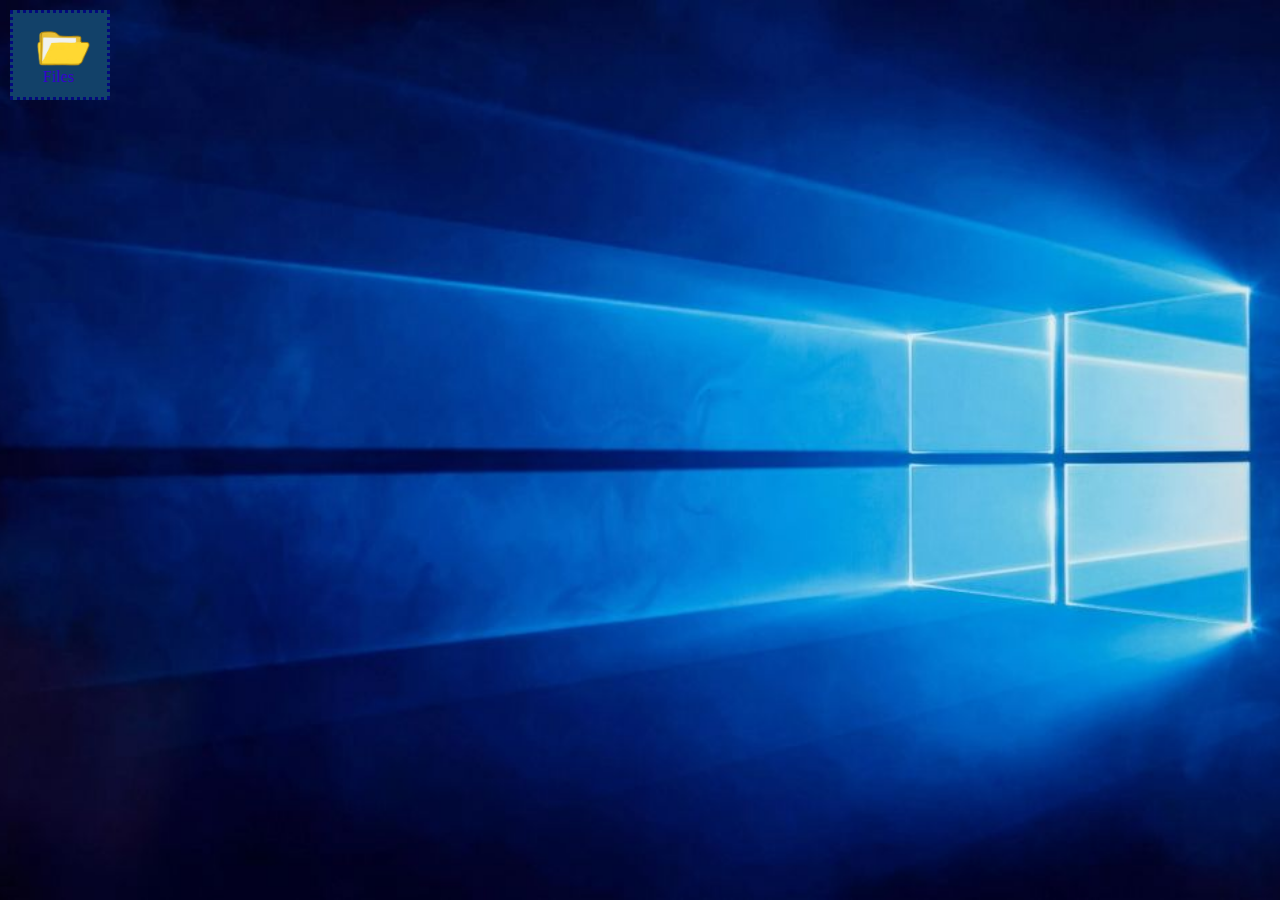
<file: index.html>
<!DOCTYPE html>
<html lang="en"> 
<head>
    <meta charset="UTF-8">
    <meta name="viewport" content="width=device-width, initial-scale=1.0">
    <title> Christmas Cards</title>
    <link rel="stylesheet" href="style.css">
    <style>
   body{
    margin: 0;
    padding: 0;
    background-image: url('Wallpaper.jpeg');
    background-position: center;
    background-size: cover;
    background-attachment: fixed;
   }
.files{
    position: absolute;
    left: 30px;
    top: 55px;
    text-decoration: none;
    color: rgb(55, 0, 207);
}
 
    </style>
</head>

<!--Link 1-->
<body>
<div class="BorderLink1">
<div class="files-container">
    <img src="closefile.webp" alt="">
    <a href="PopupPage2.html"><img class="open-file" src="openfile.webp"></a>
    <a class="files" href="PopupPage2.html">Files</a>
 </div>
</div>
</body>
</html>
</file>
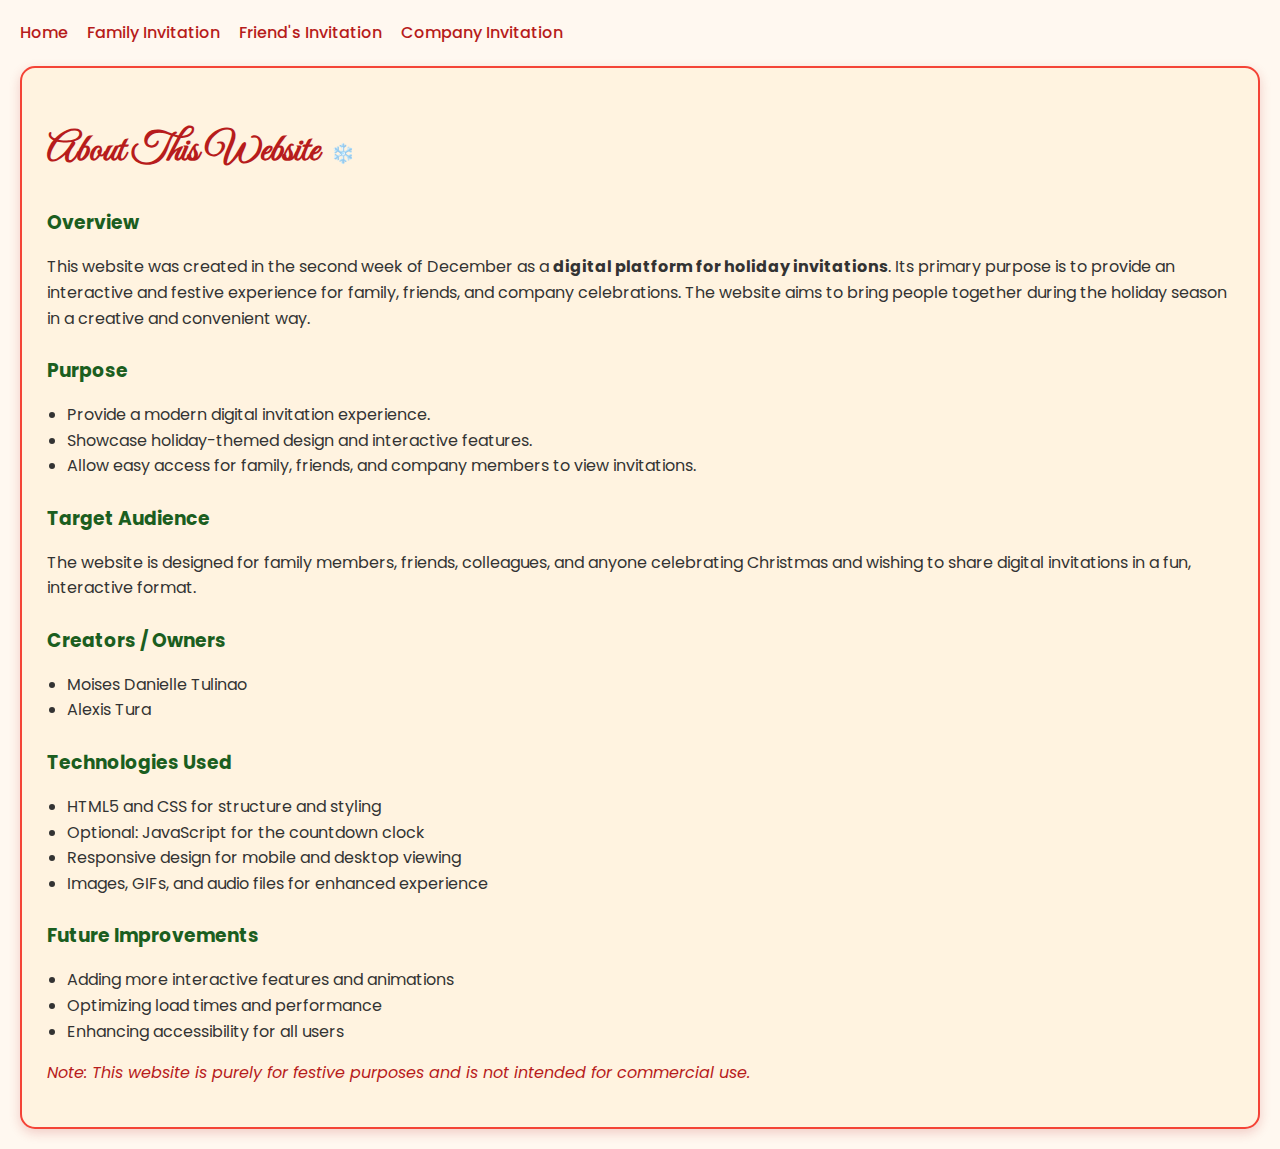
<file: about.html>
<!DOCTYPE html>
<html lang="en">
<head>
    <meta charset="UTF-8">
    <meta name="viewport" content="width=device-width, initial-scale=1.0">
    <title>About the Website</title>
    <link href="https://fonts.googleapis.com/css2?family=Poppins:wght@300;400;600&family=Great+Vibes&display=swap" rel="stylesheet">
    <link rel="shortcut icon" href="favicon.ico" type="image/x-icon">
    <style>
        body {
            font-family: "Poppins", sans-serif;
            margin: 0;
            padding: 20px;
            background-color: #fff8f0;
            color: #333;
            line-height: 1.6;
        }

        nav a {
            text-decoration: none;
            color: #b71c1c; 
            margin-right: 15px;
            font-weight: 500;
        }

        nav a:hover {
            color: #1b5e20; 
        }

        h1 {
            font-family: "Great Vibes", cursive;
            font-size: 2.5rem;
            color: #b71c1c; 
            margin-bottom: 10px;
        }

        h3 {
            color: #1b5e20; 
            margin-top: 25px;
            margin-bottom: 10px;
        }

        ul {
            list-style-type: disc;
            padding-left: 20px;
        }

        .content-section {
            background-color: #fff3e0;
            padding: 25px;
            border-radius: 15px;
            box-shadow: 0 4px 12px rgba(183, 28, 28, 0.2);
            margin-top: 20px;
            border: 2px solid #f44336; 
        }

        p em {
            color: #b71c1c;
        }

        .snowflake {
            color: #f44336;
            font-size: 1.2rem;
            margin: 0 5px;
        }
    </style>
</head>
<body>

    <nav>
        <a href="ChristmasLink1.html">Home</a>
        <a href="family.html">Family Invitation</a>
        <a href="friend.html">Friend's Invitation</a>
        <a href="company.html">Company Invitation</a>
    </nav>

    <div class="content-section">
        <h1>About This Website <span class="snowflake">❄️</span></h1>

        <h3>Overview</h3>
        <p>
            This website was created in the second week of December as a <strong>digital platform for holiday invitations</strong>. 
            Its primary purpose is to provide an interactive and festive experience for family, friends, and company celebrations. 
            The website aims to bring people together during the holiday season in a creative and convenient way.
        </p>

        <h3>Purpose</h3>
        <ul>
            <li>Provide a modern digital invitation experience.</li>
            <li>Showcase holiday-themed design and interactive features.</li>
            <li>Allow easy access for family, friends, and company members to view invitations.</li>
        </ul>

        <h3>Target Audience</h3>
        <p>
            The website is designed for family members, friends, colleagues, and anyone celebrating Christmas and wishing to share digital invitations in a fun, interactive format.
        </p>

        <h3>Creators / Owners</h3>
        <ul>
            <li>Moises Danielle Tulinao</li>
            <li>Alexis Tura</li>
        </ul>

        <h3>Technologies Used</h3>
        <ul>
            <li>HTML5 and CSS for structure and styling</li>
            <li>Optional: JavaScript for the countdown clock</li>
            <li>Responsive design for mobile and desktop viewing</li>
            <li>Images, GIFs, and audio files for enhanced experience</li>
        </ul>

        <h3>Future Improvements</h3>
        <ul>
            <li>Adding more interactive features and animations</li>
            <li>Optimizing load times and performance</li>
            <li>Enhancing accessibility for all users</li>
        </ul>

        <p><em>Note: This website is purely for festive purposes and is not intended for commercial use.</em></p>
    </div>
</body>
</html>
</file>
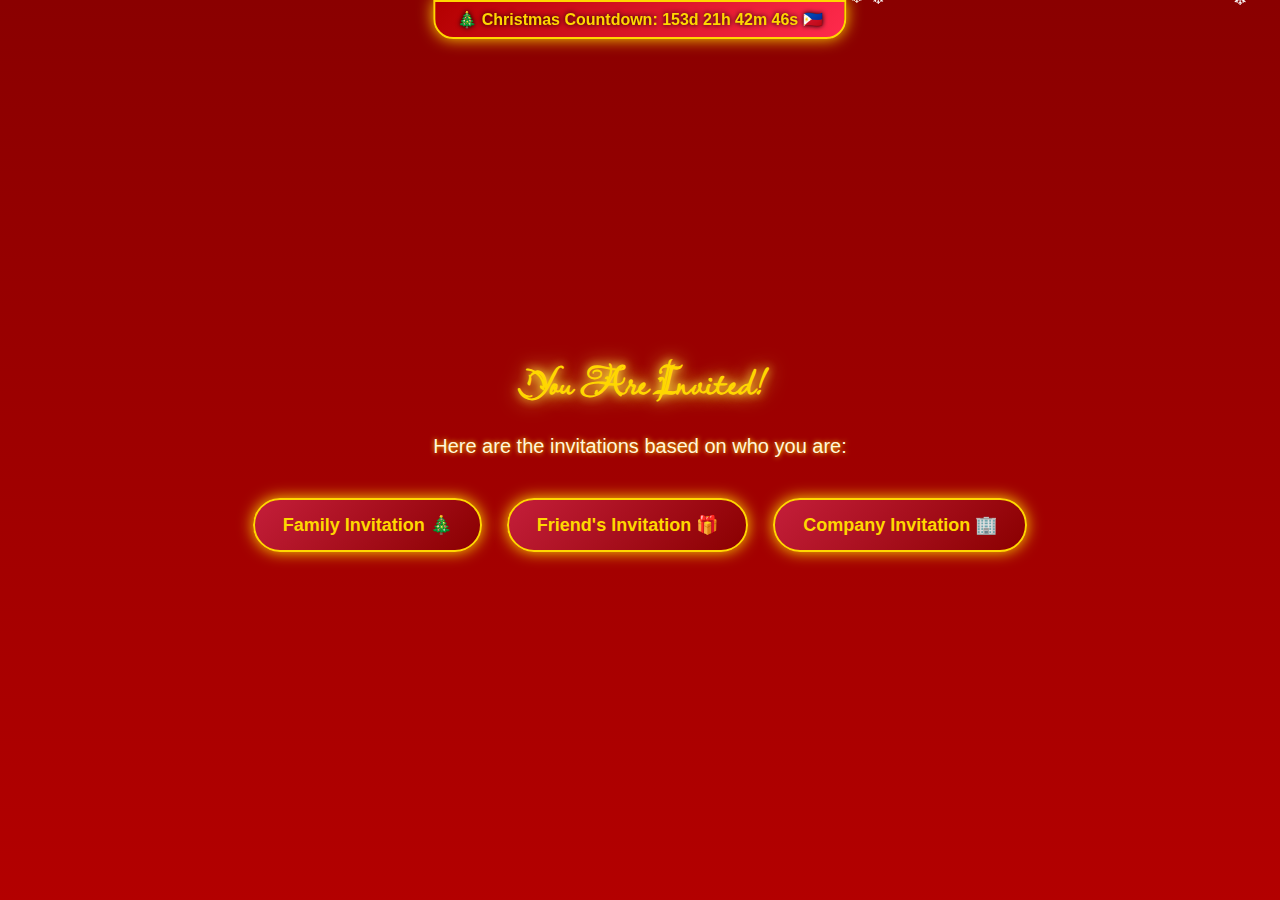
<file: ChristmasLink1.html>
<!DOCTYPE html>
<html lang="en">
<head>
<meta charset="UTF-8">
<title>Christmas Invitation</title>
<link href="https://fonts.googleapis.com/css2?family=Lavishly+Yours&display=swap" rel="stylesheet">
<style>
* {
    margin: 0;
    padding: 0;
    box-sizing: border-box;
    font-family: "Poppins", sans-serif;
}
body {
    background: linear-gradient(to bottom, #8a0000, #b30000);
    height: 100vh;
    display: flex;
    justify-content: center;
    align-items: center;
    flex-direction: column;
    color: white;
    overflow: hidden;
}
.snowflake {
    position: fixed;
    top: -10px;
    color: white;
    font-size: 1em;
    user-select: none;
    pointer-events: none;
    animation: fall linear infinite;
}
@keyframes fall {
    to {
        transform: translateY(110vh);
    }
}
.greeting {
    font-family: 'Lavishly Yours', cursive;
    font-size: 42px;
    font-weight: bold;
    text-align: center;
    margin-bottom: 20px;
    color: gold;
    text-shadow: 0 0 10px #ffeb3b, 0 0 20px #ffeb3b;
    animation: glowText 1.5s infinite alternate;
}
@keyframes glowText {
    from { text-shadow: 0 0 10px #ffeb3b, 0 0 20px #ffeb3b; }
    to { text-shadow: 0 0 25px #ffb700, 0 0 40px #ffb700; }
}
.subtext {
    font-size: 20px;
    margin-bottom: 40px;
    color: #fff8dc;
    text-shadow: 0 0 5px gold;
}
.button-container {
    display: flex;
    gap: 25px;
    flex-wrap: wrap;
    justify-content: center;
}
.btn, .btn2, .btn3 {
    text-decoration: none;
    padding: 14px 28px;
    border-radius: 30px;
    font-size: 18px;
    font-weight: bold;
    cursor: pointer;
    background: linear-gradient(135deg, #c41e3a, #8a0000);
    color: gold;
    border: 2px solid gold;
    box-shadow: 0 0 15px gold;
    transition: 0.3s ease;
}
.btn:hover, .btn2:hover, .btn3:hover {
    background: linear-gradient(135deg, #ff2a4d, #b30000);
    transform: scale(1.08);
    box-shadow: 0 0 20px gold;
}
.Popup, .Popup1, .Popup2 {
    position: fixed;
    top: 50%;
    right: 50%;
    transform: translate(50%, -50%);
    background: rgba(255, 255, 255, 0.95);
    color: #c41e3a;
    width: 320px;
    padding: 25px;
    border-radius: 15px;
    text-align: center;
    opacity: 0;
    pointer-events: none;
    transition: 0.4s ease;
    border: 3px solid gold;
    box-shadow: 0 0 50px gold;
    z-index: 5000;
}
#open:target, #open1:target, #open2:target {
    opacity: 1;
    pointer-events: auto;
}
.Popup h2, .Popup1 h2, .Popup2 h2 {
    color: #0b7a30;
    text-shadow: 0 0 5px gold;
}
.close, .close1, .close2 {
    display: inline-block;
    margin-top: 15px;
    padding: 10px 22px;
    background: red;
    border-radius: 20px;
    text-decoration: none;
    color: white;
    font-weight: bold;
    border: 2px solid gold;
    transition: 0.3s ease;
}
.close:hover, .close1:hover, .close2:hover {
    background: gold;
    color: black;
    box-shadow: 0 0 15px gold;
    transform: scale(1.05);
}
#christmas-clock {
    position: fixed;
    top: 0;
    left: 50%;
    transform: translateX(-50%);
    background: linear-gradient(135deg, #b30000, #ff2a4d);
    color: gold;
    padding: 8px 22px;
    border-radius: 0 0 20px 20px;
    font-weight: bold;
    font-size: 16px;
    z-index: 9999;
    box-shadow: 0 0 15px gold;
    border: 2px solid gold;
    text-shadow: 0 0 5px black;
    animation: glow 1.5s infinite alternate;
}
@keyframes glow {
    from { box-shadow: 0 0 10px gold; }
    to { box-shadow: 0 0 25px gold; }
}
#audio-container {
    position: fixed;
    bottom: 10px;
    left: 50%;
    transform: translateX(-50%);
    z-index: 9999;
    text-align: center;
}
audio {
    outline: none;
    width: 300px;
    border-radius: 20px;
    background: linear-gradient(135deg, #c41e3a, #8a0000);
    box-shadow: 0 0 10px gold;
}
audio::-webkit-media-controls-panel {
    background: linear-gradient(135deg, #c41e3a, #8a0000);
    color: gold;
    border-radius: 20px;
}
audio::-webkit-media-controls-play-button,
audio::-webkit-media-controls-mute-button {
    filter: drop-shadow(0 0 2px gold);
}
audio::-webkit-media-controls-timeline {
    background: gold;
    height: 5px;
    border-radius: 5px;
}
</style>
</head>
<body>

<div id="christmas-clock">
    🎄 Christmas Countdown:
    <span id="xmas-time">Loading...</span>
</div>

<div class="greeting">You Are Invited!</div>
<div class="subtext">Here are the invitations based on who you are:</div>

<div class="button-container">
    <a class="btn" href="#open">Family Invitation 🎄</a>
    <a class="btn2" href="#open1">Friend's Invitation 🎁</a>
    <a class="btn3" href="#open2">Company Invitation 🏢</a>
</div>

<div id="open" class="Popup">
    <h2>Christmas With The Fam! 🎄</h2>
    <p>Welcome Fam! You're invited to our
        <strong>Christmas Celebration!</strong> 🎅✨</p>
    <ul style="list-style:none;color:#b30000;">
        <li>📅 December 25, 2025</li>
        <li>⏰ 12:00 AM Midnight</li>
        <li>🏠 Family House</li>
    </ul>
    <a class="close" href="#">Close</a>
</div>

<div id="open1" class="Popup1">
    <h2>Christmas With Friends! 🎁</h2>
    <p>Let's celebrate this magical
        <strong>Christmas Night!</strong> ⛄🎄</p>
    <ul style="list-style:none;color:#b30000;">
        <li>📅 December 24, 2025</li>
        <li>⏰ 5:00 PM</li>
        <li>🏠 Friend's House</li>
    </ul>
    <a class="close1" href="#">Close</a>
</div>

<div id="open2" class="Popup2">
    <h2>Christmas With The Company! 🏢🎄</h2>
    <p>You are warmly invited to our
        <strong>Company Christmas Party!</strong> 🎉</p>
    <ul style="list-style:none;color:#b30000;">
        <li>📅 December 20, 2025</li>
        <li>⏰ 6:00 PM</li>
        <li>🏢 Company Hall</li>
    </ul>
    <a class="close2" href="#">Close</a>
</div>

<div id="audio-container">
    <audio autoplay loop>
        <source src="ytmp3free.cc_jingle-bells-tagalog-song-parody-jingle-bells-tae-ni-sabel-by-nissimac-eternal-youtubemp3free.org.mp3" type="audio/mpeg">
    </audio>
</div>

<script>
function updateChristmasCountdown() {
    const clock = document.getElementById("xmas-time");
    const now = new Date(new Date().toLocaleString("en-US", { timeZone: "Asia/Manila" }));
    let year = now.getFullYear();
    let christmas = new Date(`December 25, ${year} 00:00:00`);
    if (now >= christmas) {
        christmas = new Date(`December 25, ${year + 1} 00:00:00`);
    }
    let diff = christmas - now;
    let days = Math.floor(diff / (1000 * 60 * 60 * 24));
    let hours = Math.floor((diff / (1000 * 60 * 60)) % 24);
    let minutes = Math.floor((diff / (1000 * 60)) % 60);
    let seconds = Math.floor((diff / 1000) % 60);
    clock.innerHTML = `${days}d ${hours}h ${minutes}m ${seconds}s 🇵🇭`;
}
setInterval(updateChristmasCountdown, 1000);
updateChristmasCountdown();

function createSnow() {
    const snowflake = document.createElement('div');
    snowflake.classList.add('snowflake');
    snowflake.style.left = Math.random() * window.innerWidth + 'px';
    snowflake.style.fontSize = (Math.random() * 10 + 10) + 'px';
    snowflake.style.animationDuration = (Math.random() * 5 + 5) + 's';
    snowflake.innerHTML = '❄';
    document.body.appendChild(snowflake);
    setTimeout(() => snowflake.remove(), 10000);
}
setInterval(createSnow, 200);
</script>

</body>
</html>
</file>
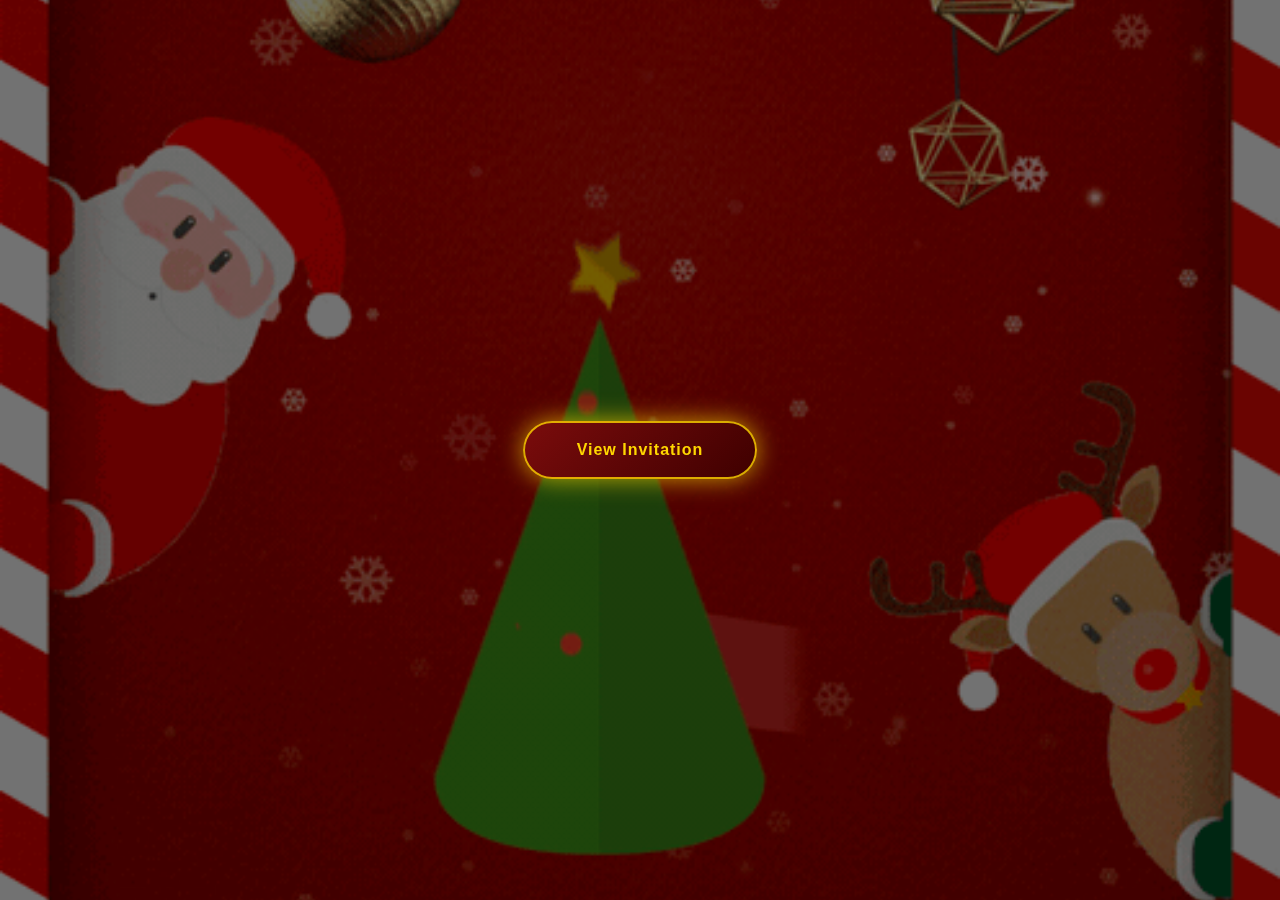
<file: company.html>
<!DOCTYPE html>
<html lang="en">
<head>
<meta charset="UTF-8">
<meta name="viewport" content="width=device-width, initial-scale=1.0">
<title>Company Christmas Invitation</title>

<style>
*{
    margin:0;
    padding:0;
    box-sizing:border-box;
    font-family:"Poppins",sans-serif;
}

/* BACKGROUND */
body{
    min-height:100vh;
    background:url('merrychristmas-unq-10.gif') center/cover no-repeat;
    color:white;
    display:flex;
    justify-content:center;
    align-items:center;
    padding:40px 20px;
}

body::before{
    content:"";
    position:fixed;
    inset:0;
    background:rgba(0,0,0,.55);
    z-index:-1;
}

#open{display:none;}

/* ENTRY BUTTON – CORPORATE */
.enter{
    padding:18px 52px;
    border-radius:40px;
    background:linear-gradient(135deg,#7a0c0c,#3f0000);
    color:gold;
    font-weight:600;
    letter-spacing:1px;
    cursor:pointer;
    border:2px solid rgba(255,215,0,.8);
    box-shadow:0 0 25px rgba(255,215,0,.7);
    transition:.35s ease;
}

.enter:hover{
    transform:translateY(-4px) scale(1.05);
    box-shadow:0 0 40px gold;
    background:linear-gradient(135deg,#b30000,#7a0000);
}

/* CONTENT */
.content{
    display:none;
    width:100%;
    animation:fadeIn 1.3s ease forwards;
}

#open:checked + label{display:none;}
#open:checked ~ .content{display:block;}

@keyframes fadeIn{
    from{opacity:0; transform:translateY(20px);}
    to{opacity:1; transform:translateY(0);}
}

/* NAV – SAME SYSTEM */
nav{
    margin-bottom:45px;
    text-align:center;
}

nav a{
    color:gold;
    text-decoration:none;
    margin:0 14px;
    font-weight:600;
    letter-spacing:.6px;
    padding:10px 22px;
    border-radius:30px;
    border:2px solid transparent;
    position:relative;
    transition:.35s ease;
}

nav a::after{
    content:"";
    position:absolute;
    inset:-6px;
    border-radius:30px;
    background:rgba(255,215,0,.25);
    filter:blur(12px);
    opacity:0;
    z-index:-1;
    transition:.35s ease;
}

nav a:hover{
    background:linear-gradient(135deg,#b30000,#7a0000);
    border-color:gold;
    transform:scale(1.08);
    box-shadow:0 0 18px gold;
}

nav a:hover::after{opacity:1;}

/* MAIN CARD */
.card{
    max-width:900px;
    margin:auto;
    background:rgba(0,0,0,.65);
    backdrop-filter:blur(10px);
    border-radius:24px;
    padding:55px 45px;
    box-shadow:0 0 45px rgba(255,215,0,.45);
    border:1px solid rgba(255,215,0,.45);
    text-align:center;
}

.card h1{
    font-size:44px;
    color:gold;
    margin-bottom:18px;
    text-shadow:0 0 12px black;
}

.subtitle{
    font-size:18px;
    color:#f1f1f1;
    margin-bottom:30px;
    font-style:italic;
}

.divider{
    width:120px;
    height:3px;
    background:gold;
    margin:25px auto;
    border-radius:2px;
    box-shadow:0 0 10px gold;
}

.card p{
    font-size:17px;
    line-height:1.8;
    margin:16px 0;
}

/* DETAILS */
.details{
    margin:35px 0;
    display:grid;
    grid-template-columns:repeat(auto-fit,minmax(220px,1fr));
    gap:25px;
}

.detail-box{
    background:rgba(0,0,0,.45);
    padding:22px;
    border-radius:18px;
    box-shadow:0 0 18px rgba(255,215,0,.25);
    transition:.3s ease;
}

.detail-box strong{color:gold;}

.detail-box:hover{
    transform:translateY(-4px);
    box-shadow:0 0 35px gold;
}

/* VIDEO */
iframe{
    width:100%;
    max-width:560px;
    height:315px;
    border-radius:18px;
    border:none;
    margin-top:35px;
    box-shadow:0 0 30px rgba(255,215,0,.4);
}

/* GALLERY */
.gallery{
    margin-top:60px;
    text-align:center;
}

.gallery h2{
    color:gold;
    margin-bottom:25px;
    letter-spacing:1px;
}

.gallery-grid{
    display:grid;
    grid-template-columns:repeat(auto-fit,minmax(220px,1fr));
    gap:22px;
    max-width:900px;
    margin:auto;
}

.gallery-grid img{
    width:100%;
    height:220px;
    object-fit:cover;
    border-radius:20px;
    box-shadow:0 0 30px rgba(255,215,0,.35);
    transition:.35s ease;
}

.gallery-grid img:hover{
    transform:scale(1.06);
    box-shadow:0 0 50px gold;
}

footer{
    margin-top:35px;
    font-size:14px;
    color:#ddd;
    letter-spacing:.5px;
}
</style>
</head>

<body>

<input type="checkbox" id="open">

<label for="open">
    <div class="enter">View Invitation</div>
</label>

<div class="content">

<nav>
    <a href="ChristmasLink1.html">Home</a>
    <a href="family.html">Family Invitation</a>
    <a href="friend.html">Friends Invitation</a>
    <a href="company.html">Company Invitation</a>
</nav>

<div class="card">
    <h1>Company Christmas Celebration</h1>
    <div class="divider"></div>

    <p class="subtitle">
        You are cordially invited to our annual company Christmas celebration.
    </p>

    <p>
        As the year comes to a close, we extend our sincere appreciation
        for your dedication, teamwork, and continued commitment.
    </p>

    <div class="details">
        <div class="detail-box">📅 <strong>December 29</strong></div>
        <div class="detail-box">⏰ <strong>5:00 PM</strong></div>
        <div class="detail-box">📍 <strong>Company Building</strong></div>
    </div>

    <p>
        Formal attire is encouraged. We look forward to celebrating
        the season and welcoming the coming year together.
    </p>

    <iframe src="https://www.youtube-nocookie.com/embed/-O3WdX3dav4?start=10" allowfullscreen></iframe>

    <footer>Warm regards,<br>Management Team</footer>
</div>

<div class="gallery">
    <h2>Moments & Venue</h2>
    <div class="gallery-grid">
        <img src="Company1.jpg" alt="Company Celebration">
        <img src="Company2.webp" alt="Team Gathering">
        <img src="Venue1.webp" alt="Event Venue">
    </div>
</div>

</div>

<audio>
    <source src="ytmp3free.cc_brenda-lee-rockin-around-the-christmas-tree-official-lyric-video-youtubemp3free.org.mp3" type="audio/mpeg">
</audio>
</body>
</html>
</file>
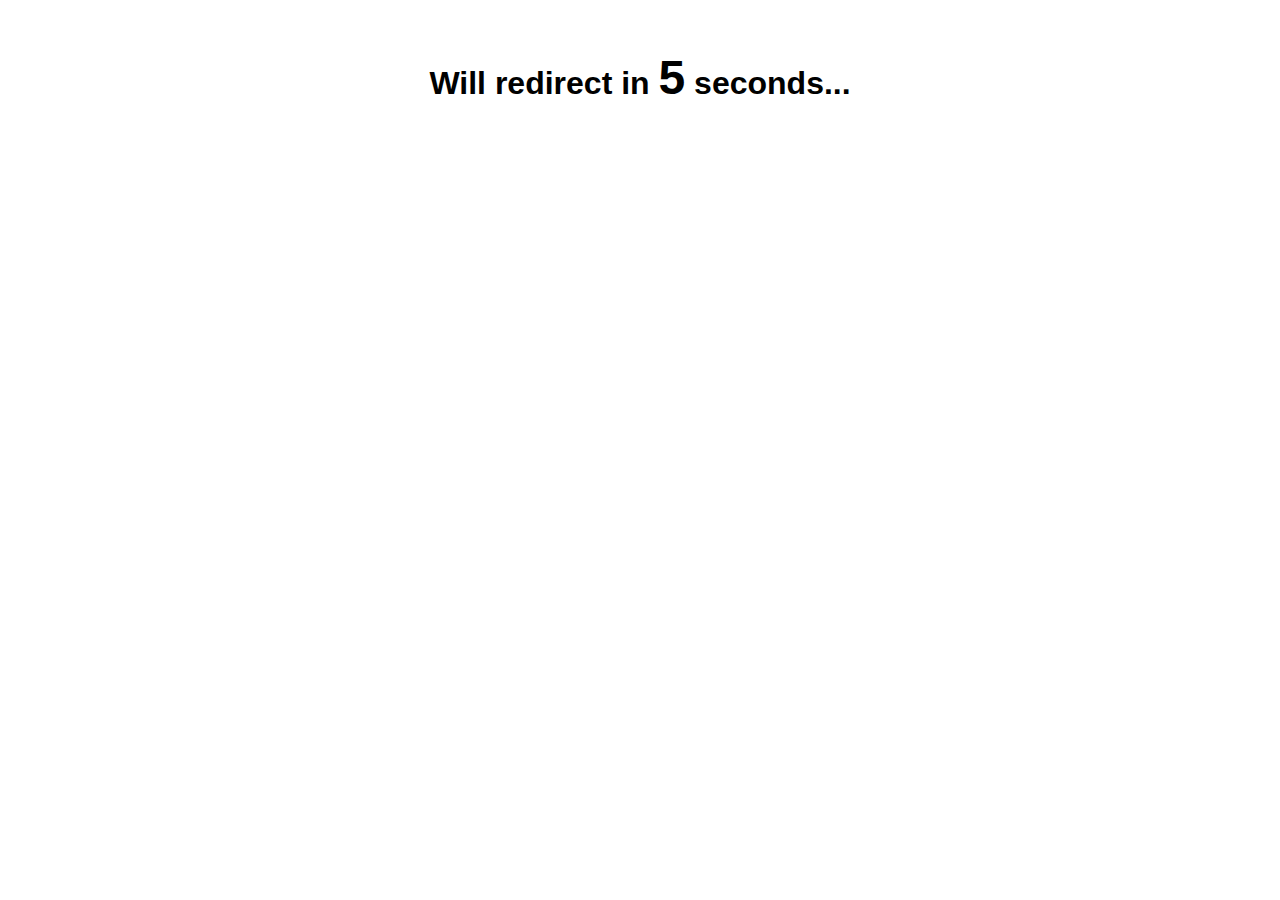
<file: countdown.html>
<!DOCTYPE html>
<html>
<head>
  <meta charset="UTF-8">
  <title>Countdown Redirect</title>
  <style>
    body {
      font-family: Arial, sans-serif;
      text-align: center;
      margin-top: 50px;
    }
    #count {
      font-size: 48px;
      font-weight: bold;
    }
  </style>
</head>
<body>

  <h1> Will redirect in <span id="count">5</span> seconds...</h1>

  <script>
    let timeLeft = 5;  // countdown seconds

    const timer = setInterval(() => {
      timeLeft--;
      document.getElementById("count").textContent = timeLeft;

      if (timeLeft <= 0) {
        clearInterval(timer);
        window.location.href = "ChristmasLink1.html";  // <-- your next link
      }
    }, 1000);
  </script>

</body>
</html>
</file>
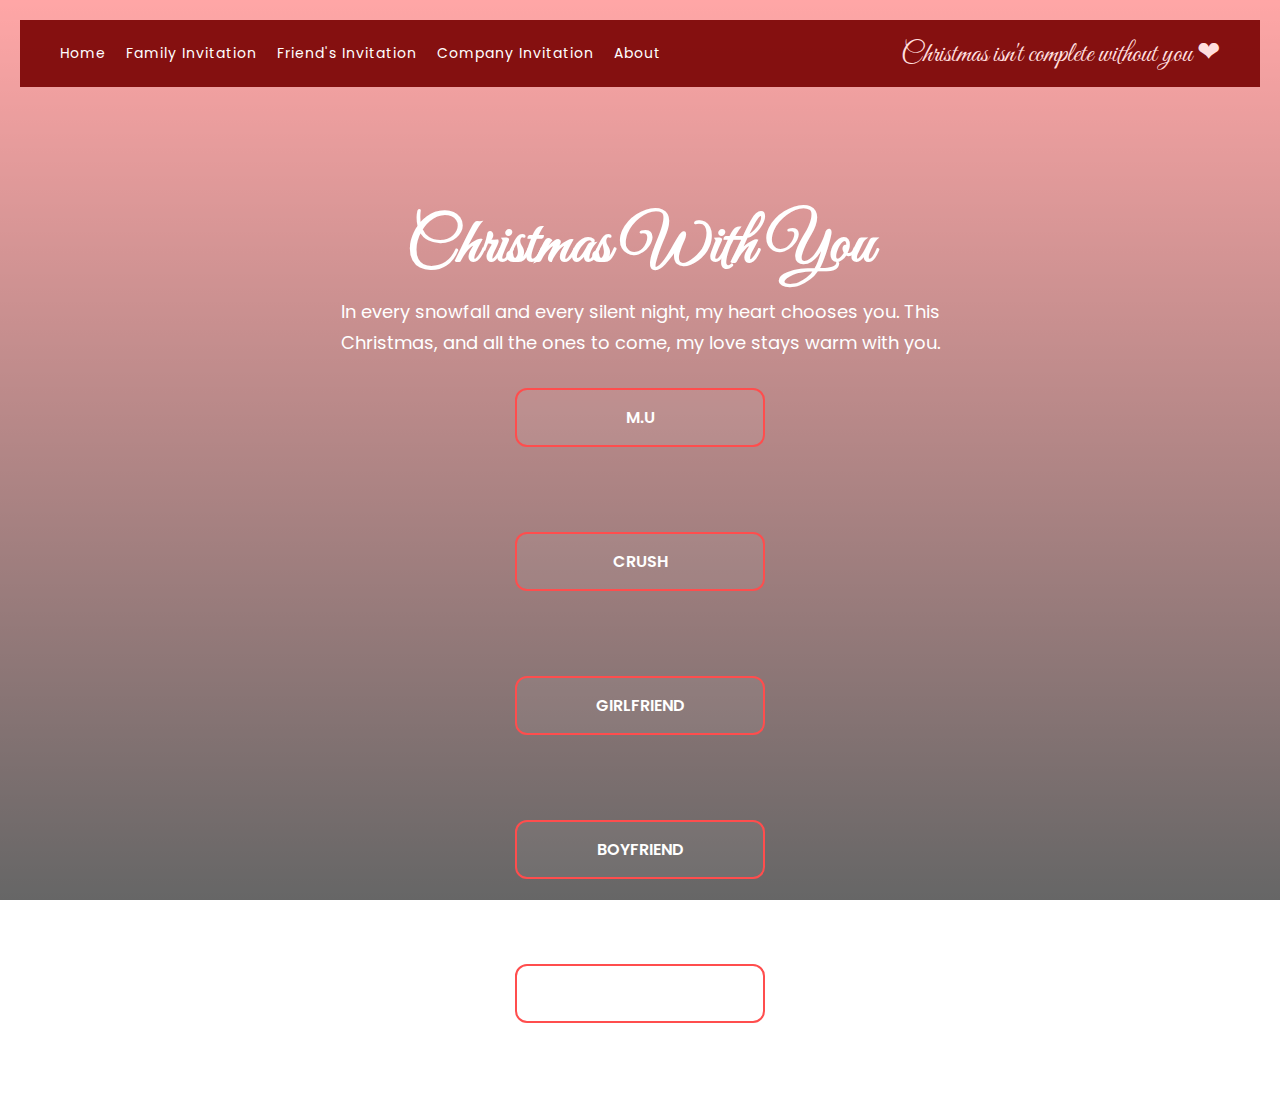
<file: crush.html>
<!DOCTYPE html>
<html lang="en">
<head>
<meta charset="UTF-8">
<meta name="viewport" content="width=device-width, initial-scale=1.0">
<title>Christmas Love</title>
<link href="https://fonts.googleapis.com/css2?family=Poppins:wght@300;400;600&family=Great+Vibes&display=swap" rel="stylesheet">
        <link rel="shortcut icon" href="favicon.ico" type="image/x-icon">


<style>
*{
    margin:0;
    padding:0;
    box-sizing:border-box;
}


header{
    width:100%;
    background:rgba(120,0,0,0.9);
    color:#fff;
    padding:15px 40px;
    display:flex;
    align-items:center;
    justify-content:space-between;
}

.nav-left{ display:flex; gap:20px; }

.nav-left a{
    color:#fff;
    text-decoration:none;
    font-family:'Poppins', sans-serif;
    font-size:14px;
    letter-spacing:1px;
}
.nav-left a:hover{ text-decoration:underline; }

.header-message{
    font-family:'Great Vibes', cursive;
    font-size:28px;
    color:#ffdede;
}


body{
    min-height:100vh;
    background:
        linear-gradient(rgba(255,0,0,0.35), rgba(0,0,0,0.6)),
        url('https://images.unsplash.com/photo-1512389142860-9c449e58a543');
    background-size:cover;
    background-position:center;
    background-attachment:fixed;
    position:relative;
    font-family:'Poppins', sans-serif;
    padding:20px;
    overflow-x:hidden;
}


.main{
    display:flex;
    flex-direction:column;
    align-items:center;
    justify-content:flex-start;
    text-align:center;
    color:#fff;
    position:relative;
    z-index:1;
}

.main h1{
    font-family:'Great Vibes', cursive;
    font-size:64px;
    margin-bottom:10px;
}

.main p{
    font-size:18px;
    max-width:600px;
    line-height:1.7;
    margin-bottom:30px;
}


.spiral{
    display:flex;
    flex-direction:row;
    gap:15px;
    margin-bottom:20px;
}

.spiral img{
    width:100px;
    height:auto;
    opacity:0;
    animation:shuffleRL 5s infinite;
}

.spiral img:nth-child(1){ animation-delay:0s; }
.spiral img:nth-child(2){ animation-delay:1s; }
.spiral img:nth-child(3){ animation-delay:2s; }
.spiral img:nth-child(4){ animation-delay:3s; }
.spiral img:nth-child(5){ animation-delay:4s; }

@keyframes shuffleRL{
    0%, 100%{ opacity:0; transform:translateX(0px) translateY(0px) rotate(0deg); }
    20%{ opacity:1; transform:translateX(-50px) translateY(5px) rotate(5deg); }
    40%{ transform:translateX(-100px) translateY(-5px) rotate(-5deg); }
    60%{ transform:translateX(-150px) translateY(10px) rotate(10deg); }
    80%{ transform:translateX(-200px) translateY(-10px) rotate(-10deg); }
}


.messages-container{
    display:flex;
    flex-direction:column;
    align-items:center;
    gap:15px;
}

input[type=checkbox]{ display:none; }


.card{
    width:250px;
    padding:15px;
    text-align:center;
    border:2px solid #ff4d4d;
    border-radius:12px;
    cursor:pointer;
    transition: all 0.5s ease;
    background: rgba(255,255,255,0.05);
    font-weight:600;
}

.card:hover{
    transform:scale(1.05);
    border-color:#ff1a1a;
}


.message{
    max-width:600px;
    text-align:center;
    background:rgba(255,255,255,0.2);
    padding:10px;
    border-radius:8px;
    margin-top:5px;
    overflow:hidden;
    opacity:0;
    max-height:0;
    transition: all 0.6s ease;
}

input#mu:checked + .card.card1 + .message.message1{
    opacity:1;
    max-height:300px;
    transform: translateY(0);
}

input#crush:checked + .card.card2 + .message.message2{
    opacity:1;
    max-height:300px;
    transform: translateX(0);
    animation: slideLeft 0.5s ease;
}

input#girlfriend:checked + .card.card3 + .message.message3{
    opacity:1;
    max-height:300px;
    transform: scale(1);
    animation: scaleUp 0.5s ease;
}

input#boyfriend:checked + .card.card4 + .message.message4{
    opacity:1;
    max-height:300px;
    transform: translateX(0);
    animation: slideRight 0.5s ease;
}

input#umaasa:checked + .card.card5 + .message.message5{
    opacity:1;
    max-height:300px;
    box-shadow: 0 0 15px #ffdede;
    animation: glow 0.8s ease;
}


@keyframes slideLeft{ from{ transform: translateX(-100%);} to{ transform: translateX(0);} }
@keyframes slideRight{ from{ transform: translateX(100%);} to{ transform: translateX(0);} }
@keyframes scaleUp{ from{ transform: scale(0.8);} to{ transform: scale(1);} }
@keyframes glow{
    0%{ box-shadow: 0 0 0 #ffdede;}
    50%{ box-shadow: 0 0 20px #ffdede;}
    100%{ box-shadow: 0 0 0 #ffdede;}
}

.falling-star, .snowflake, .heart{
    position:absolute;
    top:-50px;
    z-index:0;
    pointer-events:none;
}


.falling-star{
    width:4px;
    height:4px;
    background:yellow;
    border-radius:50%;
    animation:fallStar linear infinite;
}
@keyframes fallStar{
    0%{ transform: translateX(0) translateY(0) rotate(0deg); opacity:1;}
    100%{ transform: translateX(-500px) translateY(800px) rotate(360deg); opacity:0;}
}


.snowflake{
    width:6px;
    height:6px;
    background:white;
    border-radius:50%;
    opacity:0.8;
    animation:fallSnow linear infinite;
}
@keyframes fallSnow{
    0%{ transform: translateY(0) translateX(0);}
    100%{ transform: translateY(800px) translateX(50px);}
}


.heart{
    width:10px;
    height:10px;
    background:red;
    clip-path: polygon(50% 0%, 61% 18%, 98% 35%, 75% 60%, 50% 100%, 25% 60%, 2% 35%, 39% 18%);
    opacity:0.9;
    animation:floatUp linear infinite;
}
@keyframes floatUp{
    0%{ transform: translateY(0) translateX(0) rotate(0deg); opacity:1;}
    100%{ transform: translateY(-600px) translateX(50px) rotate(360deg); opacity:0;}
}


@media screen and (max-width:600px){
    .spiral{ flex-direction:column; gap:10px;}
    .spiral img{ width:80px; }
    .card{ width:200px; }
}
</style>
</head>
<body>

<header>
    <nav class="nav-left">
        <a href="ChristmasLink1.html">Home</a>
        <a href="family.html">Family Invitation</a>
        <a href="friend.html">Friend's Invitation</a>
        <a href="company.html">Company Invitation</a>
        <a href="about.html">About</a>
    </nav>
    <div class="header-message">Christmas isn't complete without you ❤</div>
</header>

<section class="main">
    <div class="spiral">
        <img src="ChristmasLove.webp" alt="">
        <img src="ChristmasLove2.webp" alt="">
        <img src="ChristmasLove3.jpg" alt="">
        <img src="ChirstmasLove4.jpg" alt="">
        <img src="ChristmasLove5.jpg" alt="">
    </div>

    <h1>Christmas With You</h1>
    <p>In every snowfall and every silent night, my heart chooses you. This Christmas, and all the ones to come, my love stays warm with you.</p>

    <div class="messages-container">

        <input type="checkbox" id="mu">
        <label class="card card1" for="mu">M.U</label>
        <p class="message message1">🎄 Hey [M.U Name]! You’re warmly invited to spend a cozy and festive Christmas with us. Let’s celebrate with laughter, good food, and holiday cheer. Hope you can make it!</p>

        <input type="checkbox" id="crush">
        <label class="card card2" for="crush">CRUSH</label>
        <p class="message message2">🎅 Hi [Crush Name]! Join me this Christmas for a magical evening filled with joy, lights, and festive fun. Your presence will make the holiday extra special!</p>

        <input type="checkbox" id="girlfriend">
        <label class="card card3" for="girlfriend">GIRLFRIEND</label>
        <p class="message message3">❤️ My love, you are invited to a Christmas full of cuddles and magical moments together. Let’s make this holiday unforgettable!</p>

        <input type="checkbox" id="boyfriend">
        <label class="card card4" for="boyfriend">BOYFRIEND</label>
        <p class="message message4">🎁 Babe, join me for Christmas lights, warm cocoa, and festive fun. Can’t wait to share the holiday magic with you!</p>

        <input type="checkbox" id="umaasa">
        <label class="card card5" for="umaasa">UMAASA</label>
        <p class="message message5">🌟 Hey [Name], even if I can’t be there personally, enjoy this Christmas with someone dear to your heart. May it be full of joy and love!</p>

    </div>
</section>

<div class="falling-star" style="left:10%; animation-duration:6s;"></div>
<div class="falling-star" style="left:30%; animation-duration:7s;"></div>
<div class="falling-star" style="left:70%; animation-duration:5s;"></div>

<div class="snowflake" style="left:15%; animation-duration:10s;"></div>
<div class="snowflake" style="left:50%; animation-duration:12s;"></div>
<div class="snowflake" style="left:80%; animation-duration:14s;"></div>

<div class="heart" style="left:25%; animation-duration:8s;"></div>
<div class="heart" style="left:55%; animation-duration:9s;"></div>
<div class="heart" style="left:75%; animation-duration:7s;"></div>

<audio autoplay loop>
    <source src="Merry Christmas, Darling - The Carpenters.mp3">
</audio>

</body>
</html>
</file>
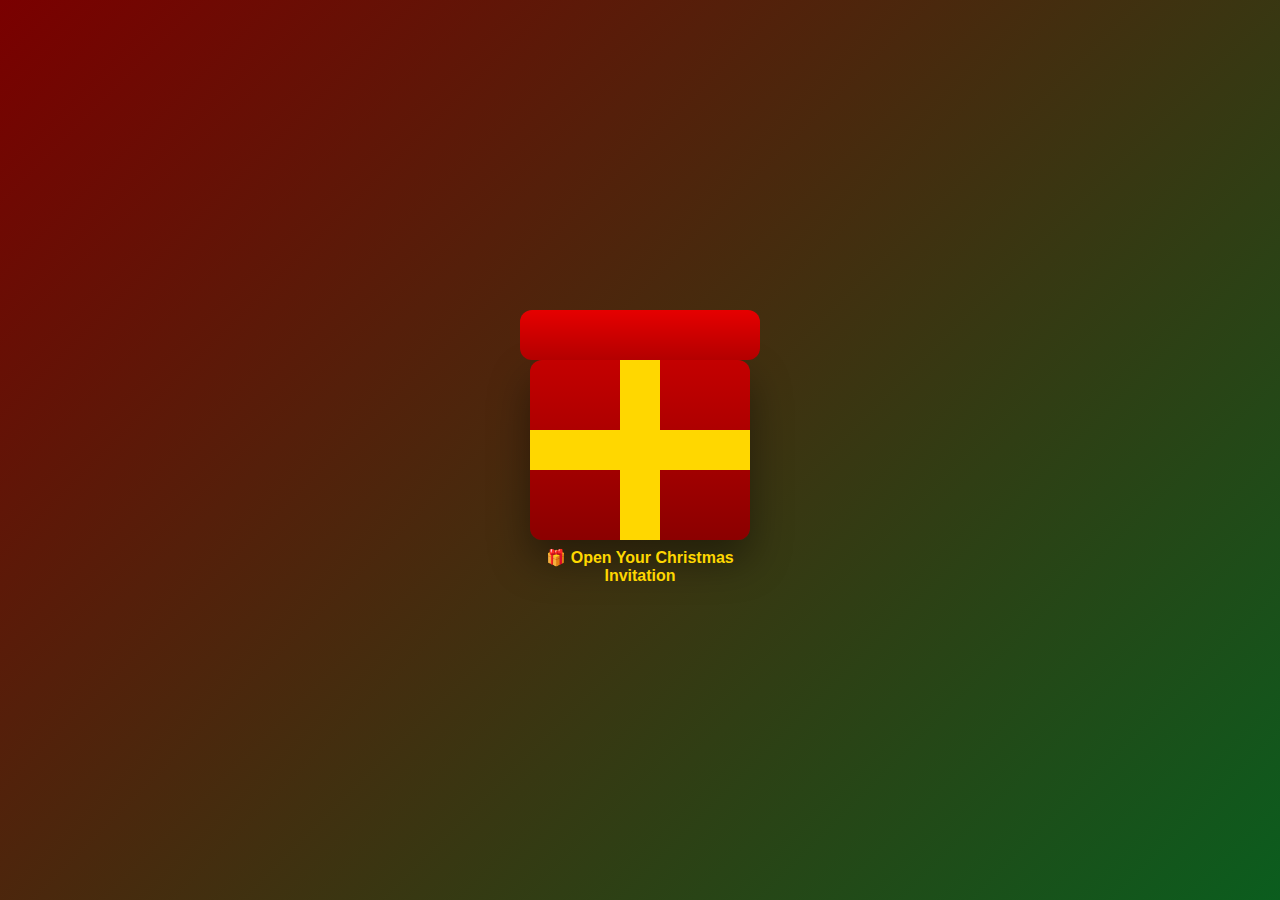
<file: family.html>
<!DOCTYPE html>
<html lang="en">
<head>
<meta charset="UTF-8">
<meta name="viewport" content="width=device-width, initial-scale=1.0">
<title>Family Christmas Invitation</title>

<style>
*{
    margin:0;
    padding:0;
    box-sizing:border-box;
    font-family:"Poppins",sans-serif;
}

body{
    min-height:100vh;
    background:linear-gradient(135deg,#7a0000,#0b5d1e);
    color:white;
    display:flex;
    justify-content:center;
    align-items:center;
    overflow:hidden;
}

#open{display:none;}

/* 🎁 GIFT */
.gift{
    width:220px;
    height:180px;
    background:linear-gradient(#c40000,#8b0000);
    border-radius:12px;
    position:relative;
    cursor:pointer;
    box-shadow:0 20px 40px rgba(0,0,0,.4);
    animation:float 2.5s ease-in-out infinite;
}

.gift::before{
    content:"";
    position:absolute;
    width:40px;
    height:100%;
    background:gold;
    left:50%;
    transform:translateX(-50%);
}

.gift::after{
    content:"";
    position:absolute;
    width:100%;
    height:40px;
    background:gold;
    top:50%;
    transform:translateY(-50%);
}

.lid{
    position:absolute;
    width:240px;
    height:50px;
    background:linear-gradient(#e60000,#b30000);
    top:-50px;
    left:-10px;
    border-radius:12px;
    transform-origin:bottom center;
    transition:transform 1s ease;
}

.gift span{
    position:absolute;
    bottom:-45px;
    width:100%;
    text-align:center;
    color:gold;
    font-weight:600;
}

#open:checked + label .lid{
    transform:rotateX(140deg);
}

@keyframes float{
    0%,100%{transform:translateY(0);}
    50%{transform:translateY(-12px);}
}


.content{
    display:none;
    width:100%;
    padding:30px;
    text-align:center;
    animation:fadeIn 1.5s ease forwards;
}

#open:checked ~ .content{display:block;}
#open:checked + label{display:none;}

@keyframes fadeIn{
    from{opacity:0; transform:translateY(20px);}
    to{opacity:1; transform:translateY(0);}
}


nav{
    margin-bottom:30px;
}

nav a{
    color:gold;
    text-decoration:none;
    margin:0 12px;
    font-weight:bold;
    position:relative;
}

nav a::after{
    content:"";
    position:absolute;
    left:50%;
    bottom:-6px;
    width:0;
    height:2px;
    background:gold;
    transform:translateX(-50%);
    transition:.3s;
}

nav a:hover::after{
    width:100%;
}


.music-box{
    display:inline-block;
    background:rgba(255,215,0,.15);
    padding:12px 25px;
    border-radius:40px;
    margin-bottom:25px;
    box-shadow:0 0 15px rgba(255,215,0,.4);
}

.music-box span{
    display:block;
    font-size:14px;
    color:#ffd700;
    margin-bottom:6px;
}


.family-layout{
    display:flex;
    justify-content:center;
    align-items:center;
    gap:30px;
    flex-wrap:wrap;
}


.side-images{
    display:flex;
    flex-direction:column;
    gap:20px;
}

.side-images img{
    width:180px;
    border-radius:20px;
    box-shadow:0 10px 30px rgba(0,0,0,.6);
    animation:float 3s ease-in-out infinite;
}


.invite-box{
    background:rgba(0,0,0,.55);
    padding:40px;
    border-radius:30px;
    max-width:700px;
    box-shadow:0 0 30px rgba(255,215,0,.5);
}

.invite-box h1{
    font-size:44px;
    color:gold;
    margin-bottom:20px;
}

.invite-box p{
    font-size:18px;
    margin:12px 0;
}

iframe{
    width:100%;
    max-width:560px;
    height:315px;
    border-radius:20px;
    border:none;
    margin-top:30px;
}


@media(max-width:900px){
    .family-layout{
        flex-direction:column;
    }
    .side-images{
        flex-direction:row;
        justify-content:center;
    }
}
</style>
</head>

<body>

<input type="checkbox" id="open">

<label for="open">
    <div class="gift">
        <div class="lid"></div>
        <span>🎁 Open Your Christmas Invitation</span>
    </div>
</label>

<div class="content">

<nav>
    <a href="ChristmasLink1.html">Home</a>
    <a href="friend.html">Friend Invitation</a>
    <a href="company.html">Company Invitation</a>
    <a href="family.html">Family Invitation</a>
</nav>

<div class="music-box">
    <span>🎶 Christmas Music</span>
    <audio controls autoplay loop>
        <source src="ytmp3free.cc_silent-night-with-lyrics-christmas-carol-youtubemp3free.org.mp3" type="audio/mpeg">
    </audio>
</div>

<div class="family-layout">

    
    <div class="side-images">
        <img src="gif1family.gif" alt="Family">
        <img src="family1.jpg" alt="Family Photo">
    </div>

    <div class="invite-box">
        <h1>🎄 Merry Christmas, Family! 🎄</h1>

        <p><em>
            With hearts full of love and gratitude,
            we invite our family to gather and celebrate
            the joy of Christmas together.
        </em></p>

        <p>
            📅 <strong>December 25</strong><br>
            ⏰ <strong>6:00 PM</strong><br>
            📍 <strong>Our Home</strong>
        </p>

        <p>
            Let’s share laughter, blessings,
            and memories that will last a lifetime.
        </p>

        <iframe src="https://www.youtube-nocookie.com/embed/mp70XkKxLUM"
        allowfullscreen></iframe>
    </div>

    
    <div class="side-images">
        <img src="gif2family.gif" alt="Family Fun">
        <img src="merychristmas1.gif" alt="Christmas">
    </div>

</div>

</div>

</body>
</html>
</file>
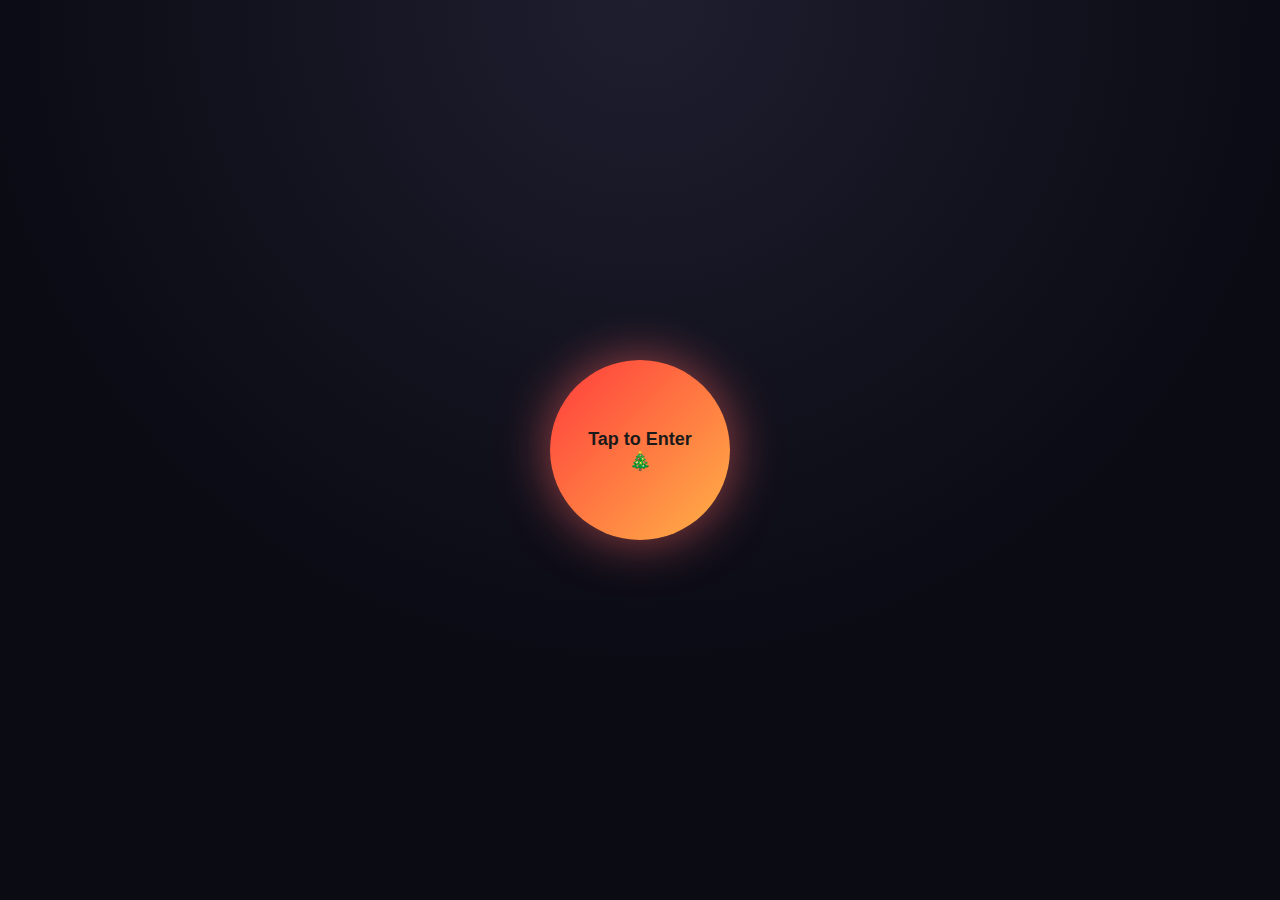
<file: friend.html>
<!DOCTYPE html>
<html lang="en">
<head>
<meta charset="UTF-8">
<meta name="viewport" content="width=device-width, initial-scale=1.0">
<title>Friends Christmas Invitation</title>
<link rel="shortcut icon" href="favicon.ico" type="image/x-icon">

<style>
*{
    margin:0;
    padding:0;
    box-sizing:border-box;
    font-family:"Poppins",sans-serif;
}

body{
    min-height:100vh;
    background:radial-gradient(circle at top, #1e1e2f, #0b0b14 60%);
    color:#f5f5f5;
    display:flex;
    justify-content:center;
    align-items:center;
    overflow:hidden;
}

#open{display:none;}


.enter{
    width:180px;
    height:180px;
    border-radius:50%;
    background:linear-gradient(135deg,#ff3c3c,#ffb347);
    display:flex;
    justify-content:center;
    align-items:center;
    text-align:center;
    font-weight:700;
    cursor:pointer;
    box-shadow:0 0 50px rgba(255,100,100,.6);
    animation:pulse 2s infinite;
}

.enter span{
    font-size:18px;
    color:#1a1a1a;
}

@keyframes pulse{
    0%{transform:scale(1);}
    50%{transform:scale(1.08);}
    100%{transform:scale(1);}
}


.content{
    display:none;
    width:100%;
    padding:40px 20px;
    text-align:center;
    animation:fadeUp 1.4s ease forwards;
    position:relative;
}

#open:checked + label{display:none;}
#open:checked ~ .content{display:block;}

@keyframes fadeUp{
    from{opacity:0; transform:translateY(30px);}
    to{opacity:1; transform:translateY(0);}
}


nav{
    margin-bottom:35px;
}
nav a{
    color:#ffb347;
    text-decoration:none;
    margin:0 12px;
    font-weight:600;
    position:relative;
}
nav a::after{
    content:"";
    position:absolute;
    width:0;
    height:2px;
    background:#ffb347;
    left:0;
    bottom:-6px;
    transition:.3s;
}
nav a:hover::after{width:100%;}


.card{
    max-width:850px;
    margin:auto;
    background:rgba(255,255,255,.06);
    backdrop-filter:blur(12px);
    border-radius:28px;
    padding:45px 35px;
    box-shadow:0 0 60px rgba(0,0,0,.6);
    position:relative;
    z-index:2;
}

.card h1{
    font-size:48px;
    background:linear-gradient(135deg,#ffb347,#ff3c3c);
    -webkit-background-clip:text;
    -webkit-text-fill-color:transparent;
    margin-bottom:20px;
}

.card p{
    font-size:18px;
    line-height:1.7;
    margin:14px 0;
    color:#eaeaea;
}

.details{
    margin:30px 0;
    display:flex;
    justify-content:center;
    gap:35px;
    flex-wrap:wrap;
}

.detail-box{
    background:rgba(0,0,0,.35);
    padding:18px 26px;
    border-radius:18px;
    min-width:200px;
    transition:.3s;
}

.detail-box strong{
    color:#ffb347;
}

.detail-box:hover{
    background:#ffb347;
    color:#1a1a1a;
}

.music{
    margin:30px 0 10px;
}

.music span{
    display:block;
    margin-bottom:8px;
    font-size:14px;
    color:#ffb347;
}

iframe{
    width:100%;
    max-width:560px;
    height:315px;
    border-radius:20px;
    border:none;
    margin-top:30px;
}

footer{
    margin-top:35px;
    font-size:14px;
    color:#aaa;
}

.floating{
    position:absolute;
    width:140px;
    opacity:.85;
    animation:float 5s ease-in-out infinite;
    z-index:1;
}

.float-left{
    left:5%;
    top:30%;
}

.float-right{
    right:6%;
    top:45%;
}

.float-star{
    right:12%;
    top:10%;
    width:80px;
    opacity:.6;
}

@keyframes float{
    0%,100%{transform:translateY(0);}
    50%{transform:translateY(-18px);}
}


@media(max-width:900px){
    .floating{
        display:none;
    }
}
</style>
</head>

<body>

<input type="checkbox" id="open">

<label for="open">
    <div class="enter">
        <span>Tap to Enter<br>🎄</span>
    </div>
</label>

<div class="content">


<img src="friend2.avif" class="floating float-left" alt="Friends">
<img src="image1.webp" class="floating float-right" alt="Party">
<img src="star1.png" class="floating float-star" alt="Star">

<nav>
    <a href="ChristmasLink1.html">Home</a>
    <a href="friend.html">Friends</a>
    <a href="company.html">Company</a>
    <a href="family.html">Family</a>
</nav>

<div class="card">

    <h1>Christmas Night With Friends</h1>

    <p><em>
        No stress, no rules — just laughs, music, and memories.
        Come join us for a Christmas night full of fun.
    </em></p>

    <div class="details">
        <div class="detail-box">📅 <strong>Dec 23</strong></div>
        <div class="detail-box">⏰ <strong>7:00 PM</strong></div>
        <div class="detail-box">📍 <strong>Castle Bay</strong></div>
    </div>

    <p>
        Come chill, take photos, exchange stories,
        and celebrate Christmas the fun way.
    </p>

    <div class="music">
        <span>🎶 Background Vibes</span>
        <audio controls autoplay loop>
            <source src="ytmp3free.cc_andy-williams-its-the-most-wonderful-time-of-the-year-official-audio-youtubemp3free.org.mp3" type="audio/mpeg">
        </audio>
    </div>

    <iframe src="https://www.youtube-nocookie.com/embed/fpshI8avH1A?start=10"
    allowfullscreen></iframe>

    <footer>Only bring yourself and your good vibes 🎅✨</footer>

</div>
</div>

</body>
</html>
</file>
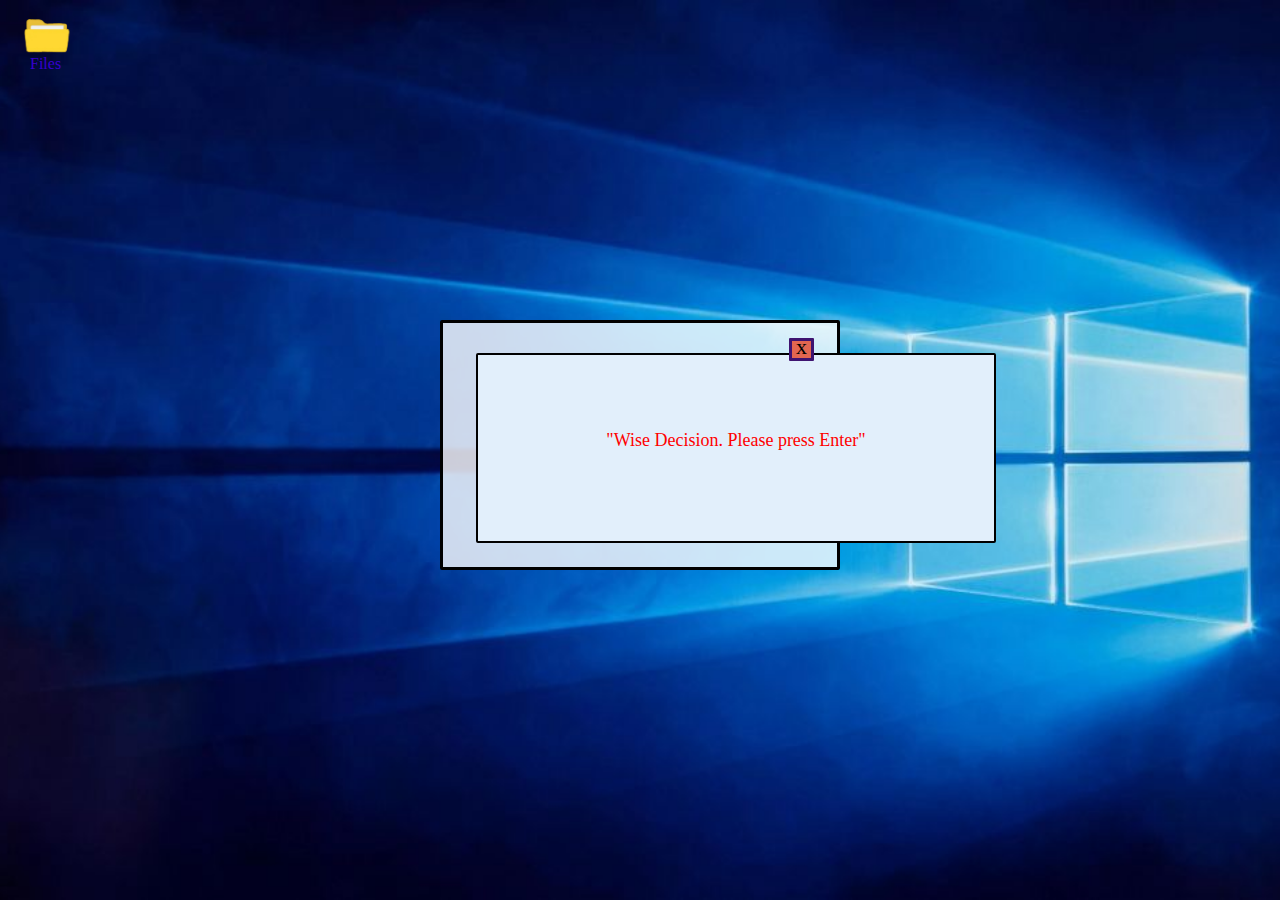
<file: Page1Yes.html>
<!DOCTYPE html>
<html lang="en"> 
<head>
    <meta charset="UTF-8">
    <meta name="viewport" content="width=device-width, initial-scale=1.0">
    <title>Christmas Cards</title>
    <link rel="stylesheet" href="style.css">
    <style>
        body {
            margin: 0;
            padding: 0;
            background-image: url('Wallpaper.jpeg');
            background-position: center;
            background-size: cover;
            background-attachment: fixed;
        }

        .files {
            position: absolute;
            left: 30px;
            top: 55px;
            text-decoration: none;
            color: rgb(55, 0, 207);
        }

        .X {
            text-decoration: none;
            color: black;
        }

        .X:hover {
            color: aliceblue;
        }

        /* --- New + Fixes --- */
        .Border1 {
            width: 400px;
            margin: 120px auto;
            border: 3px solid black;
            background: rgba(255,255,255,0.8);
            padding: 20px;
            position: relative;
        }

        .BorderExit {
            position: absolute;
            top: 5px;
            right: 10px;
            font-size: 22px;
        }

        .P1 {
            text-align: center;
            font-size: 28px;
            margin-top: 10px;
            margin-bottom: 20px;
        }

        .Border2 {
            border: 2px solid black;
            padding: 25px;
            text-align: center;
        }

        .P3 {
            font-size: 18px;
            margin-bottom: 25px;
        }

        .Enter {
            margin-top: 10px;
        }

        .AEnter {
            padding: 10px 25px;
            background: black;
            color: white;
            text-decoration: none;
            border-radius: 5px;
        }

        .AEnter:hover {
            background: #333;
        }
    </style>
</head>

<body>

<div class="files-container">
    <img src="closefile.webp" alt="">
    <div class="files">Files</div>
</div>

<div class="Border1">
    <div class="BorderExit">
        <a class="X" href="PopupPage2.html">x</a>
    </div>

    <p class="P1"><u>Christmas Card</u></p>

    <div class="Border2">
        <p class="P3">"Wise Decision. Please press Enter"</p>

        <div class="Enter">
            <a class="AEnter" href="countdown.html">Enter</a>
        </div>
    </div>
</div>

</body>
</html>
</file>
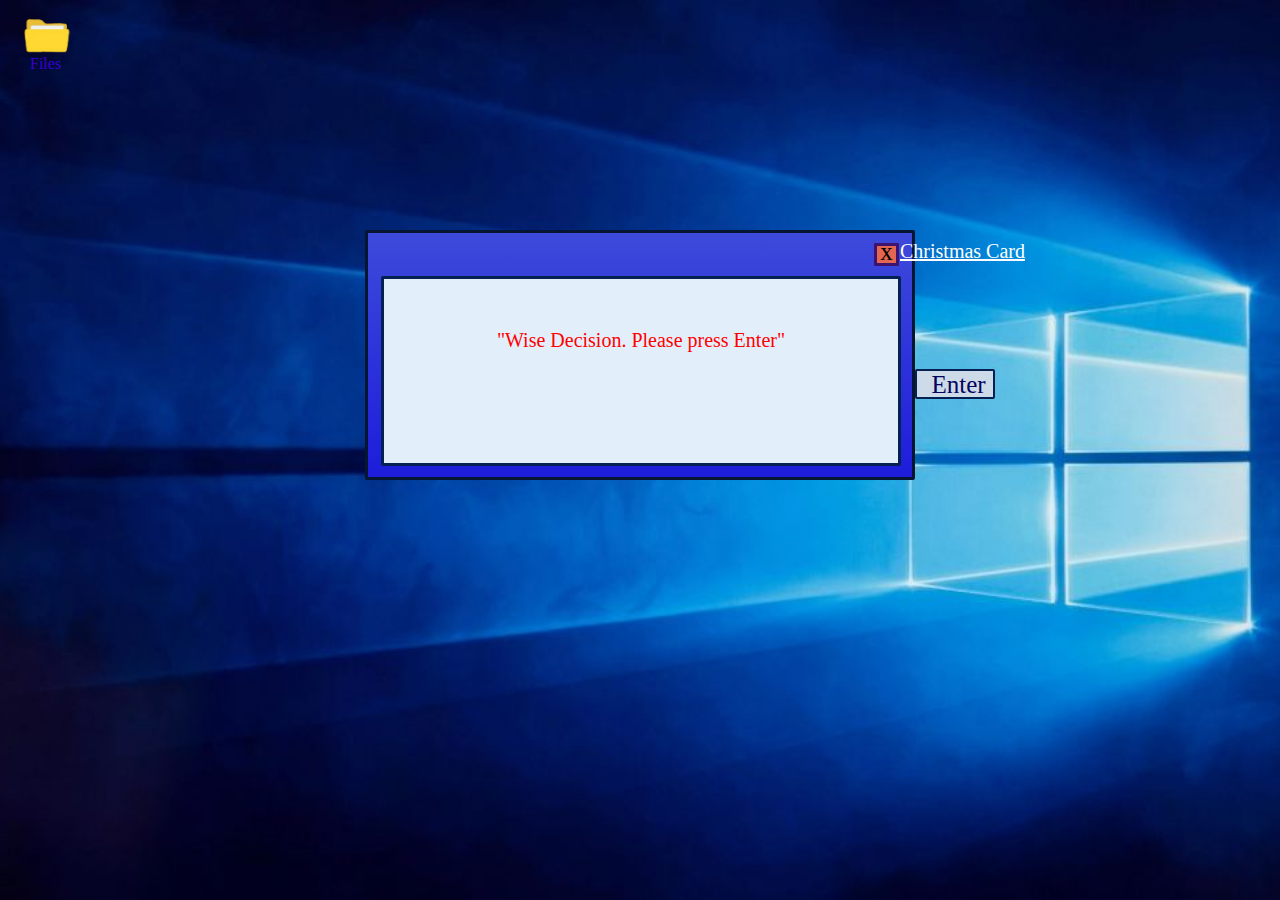
<file: Page2Yes.html>
<!DOCTYPE html>
<html lang="en"> 
<head>
    <meta charset="UTF-8">
    <meta name="viewport" content="width=device-width, initial-scale=1.0">
    <title> Christmas Cards</title>
    <link rel="stylesheet" href="style.css">
    <style>
   body{
    margin: 0;
    padding: 0;
    background-image: url('Wallpaper.jpeg');
    background-position: center;
    background-size: cover;
    background-attachment: fixed;
   }
.files{
    position: absolute;
    left: 30px;
    top: 55px;
    text-decoration: none;
    color: rgb(55, 0, 207);
}
.X{
    text-decoration: none;
    color: black;
}
.X:hover{
    color: aliceblue;
    
}
    </style>
</head>

<!--LINK2-->
<body>
<!--Picture of files *Doesnt do anything* -->
 <div class="files-container">
    <img src="closefile.webp" alt="">
    <div class="files">Files</div>
 </div>

 <div class="Border1"> <!--OuterBorder-->
   <div class="BorderExit"> <!-- Exit Border Button-->
    <a class="X" href="PopupPage4.html">x</a> 
   </div> 
   <p class="P1"><u>Christmas Card</u></p> 
   
   <div class="Border2"> <!-- INNER Border-->
    <p class="P3">"Wise Decision. Please press Enter"</p>
    <div class="Enter" ><a class="AEnter" href="countdown.html">Enter</a>  </div> <!--Yes button-->
    
    </div> 
 </div> 

</body>
</html>
</file>
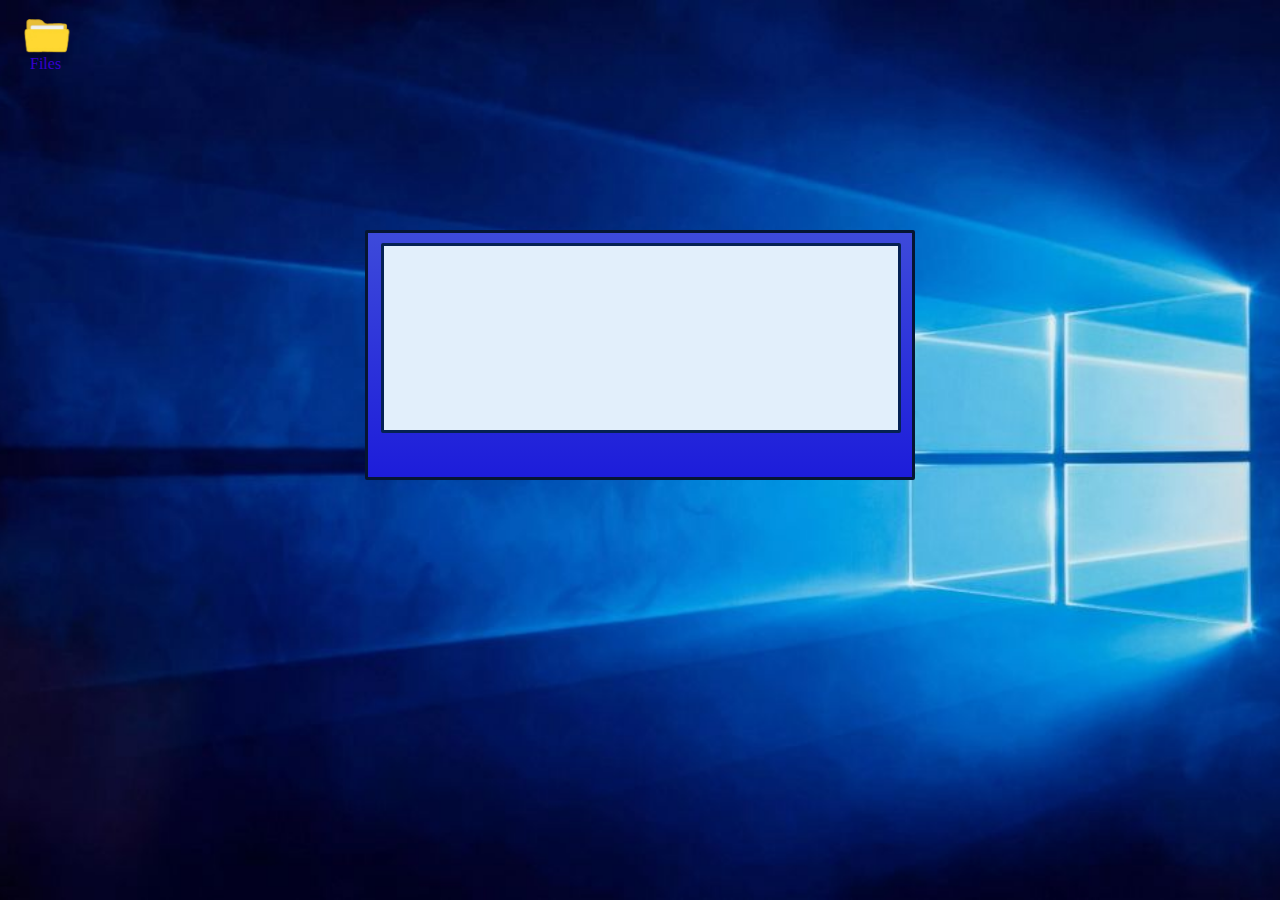
<file: PopupPage2.html>
<!DOCTYPE html>
<html lang="en"> 
<head>
    <meta charset="UTF-8">
    <meta name="viewport" content="width=device-width, initial-scale=1.0">
    <title> Christmas Cards</title>
    <link rel="stylesheet" href="style.css">
    <style>
   body{
    margin: 0;
    padding: 0;
    background-image: url('Wallpaper.jpeg');
    background-position: center;
    background-size: cover;
    background-attachment: fixed;
   }
.files{
    position: absolute;
    left: 30px;
    top: 55px;
    text-decoration: none;
    color: rgb(55, 0, 207);
}
 
    </style>
</head>

<!--LINK2-->
<body>
<!--Picture of files *Doesnt do anything* -->
 <div class="files-container">
    <img src="closefile.webp" alt="">
    <div class="files">Files</div>
 </div>
 <div class="Border1"><!--First OuterBorder-->
     <div class="Border2"></div> <!-- First INNER Border-->
 </div> 
</body>
</file>
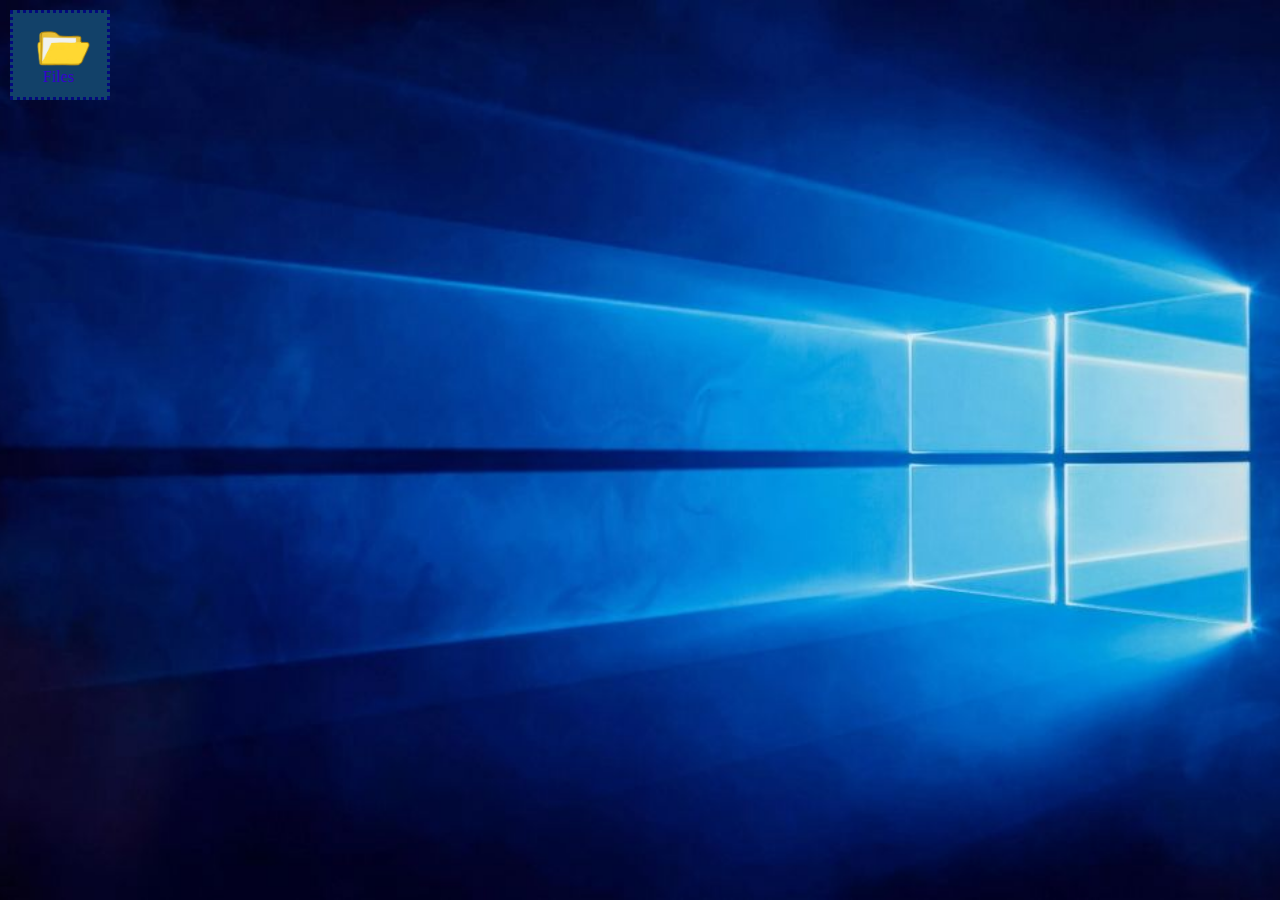
<file: PopupPage3.html>
<!DOCTYPE html>
<html lang="en"> 
<head>
    <meta charset="UTF-8">
    <meta name="viewport" content="width=device-width, initial-scale=1.0">
    <title> Christmas Cards</title>
    <link rel="stylesheet" href="style.css">
    <style>
   body{
    margin: 0;
    padding: 0;
    background-image: url('Wallpaper.jpeg');
    background-position: center;
    background-size: cover;
    background-attachment: fixed;
   }
.files{
    position: absolute;
    left: 30px;
    top: 55px;
    text-decoration: none;
    color: rgb(55, 0, 207);
}
 
    </style>
</head>

<!--Link 3-->
<body>
<!--New link after rickroll-->
<div class="BorderLink1">
<div class="files-container">
    <img src="closefile.webp" alt="">
    <a href="PopupPage4.html"><img class="open-file" src="openfile.webp"></a>
    <a class="files" href="PopupPage4.html">Files</a>
 </div>
</div>
</body>
</html>
</file>
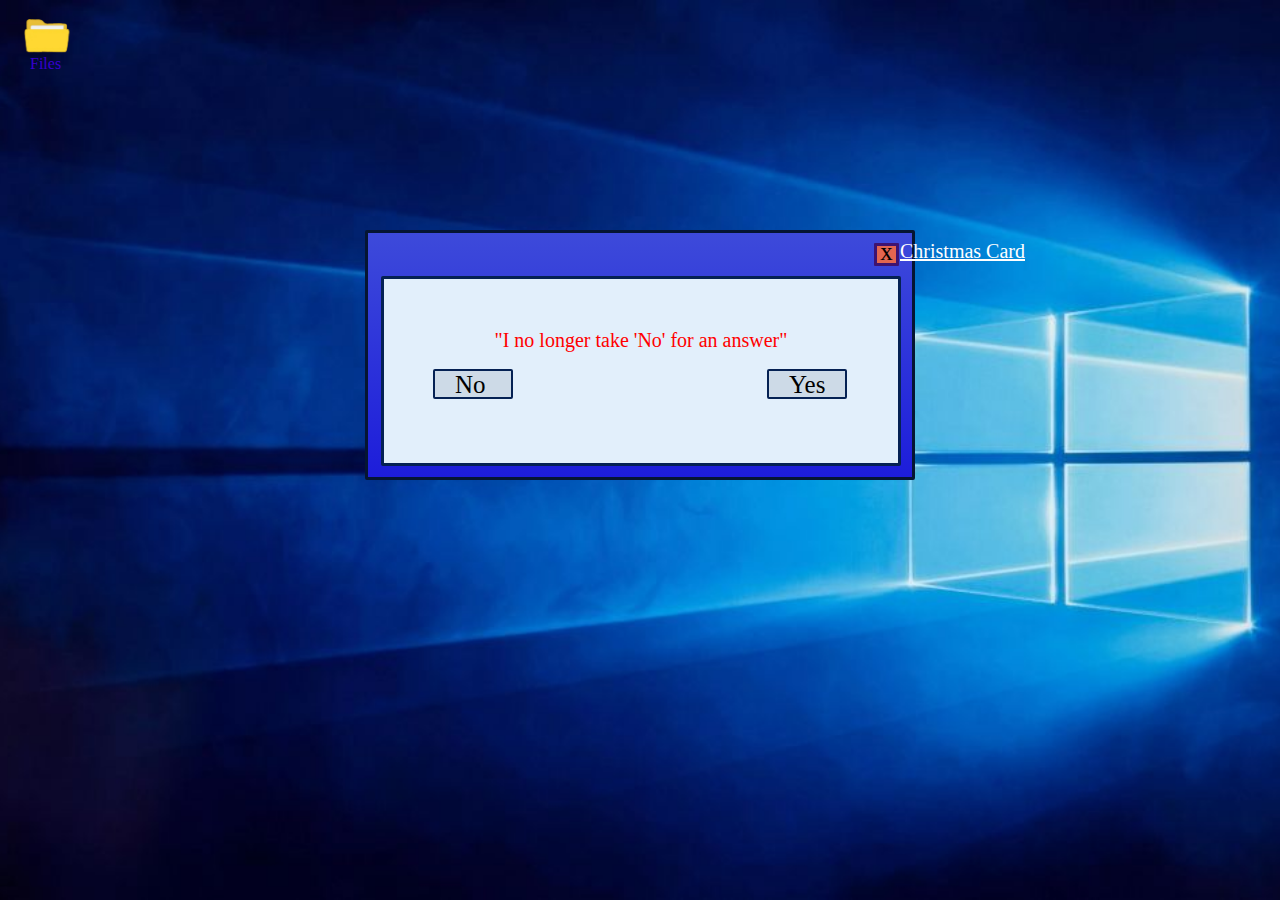
<file: PopupPage4.html>
<!DOCTYPE html>
<html lang="en"> 
<head>
    <meta charset="UTF-8">
    <meta name="viewport" content="width=device-width, initial-scale=1.0">
    <title> Christmas Cards</title>
    <link rel="stylesheet" href="style.css">
    <style>
   body{
    margin: 0;
    padding: 0;
    background-image: url('Wallpaper.jpeg');
    background-position: center;
    background-size: cover;
    background-attachment: fixed;
   }
.files{
    position: absolute;
    left: 30px;
    top: 55px;
    text-decoration: none;
    color: rgb(55, 0, 207);
}
.X{
    text-decoration: none;
    color: black;
}
.X:hover{
    color: aliceblue;
    
}
    </style>
</head>

<!--LINK4-->
<body>
<!--Picture of files *Doesnt do anything* -->
 <div class="files-container">
    <img src="closefile.webp" alt="">
    <div class="files">Files</div>
 </div>

 <div class="Border1"> <!--Link4 OuterBorder-->
   <div class="BorderExit"> <!--Link4 Exit Border Button-->
    <a class="X" href="PopupPage3.html">x</a> 
   </div> 
   <p class="P1"><u>Christmas Card</u></p> 
   
   <div class="Border2"> <!-- Link4 white INNER Border-->
    <p class="P2">"I no longer take 'No' for an answer"</p>
    <div class="Yes1" ><a class="PYes" href="Page2Yes.html">Yes</a>  </div> <!--Yes button-->
    <div class="No1"><a class="PNo" href="">No</a></div> <!--No button-->
    
    </div> 
 </div> 

</body>
</html>
</file>
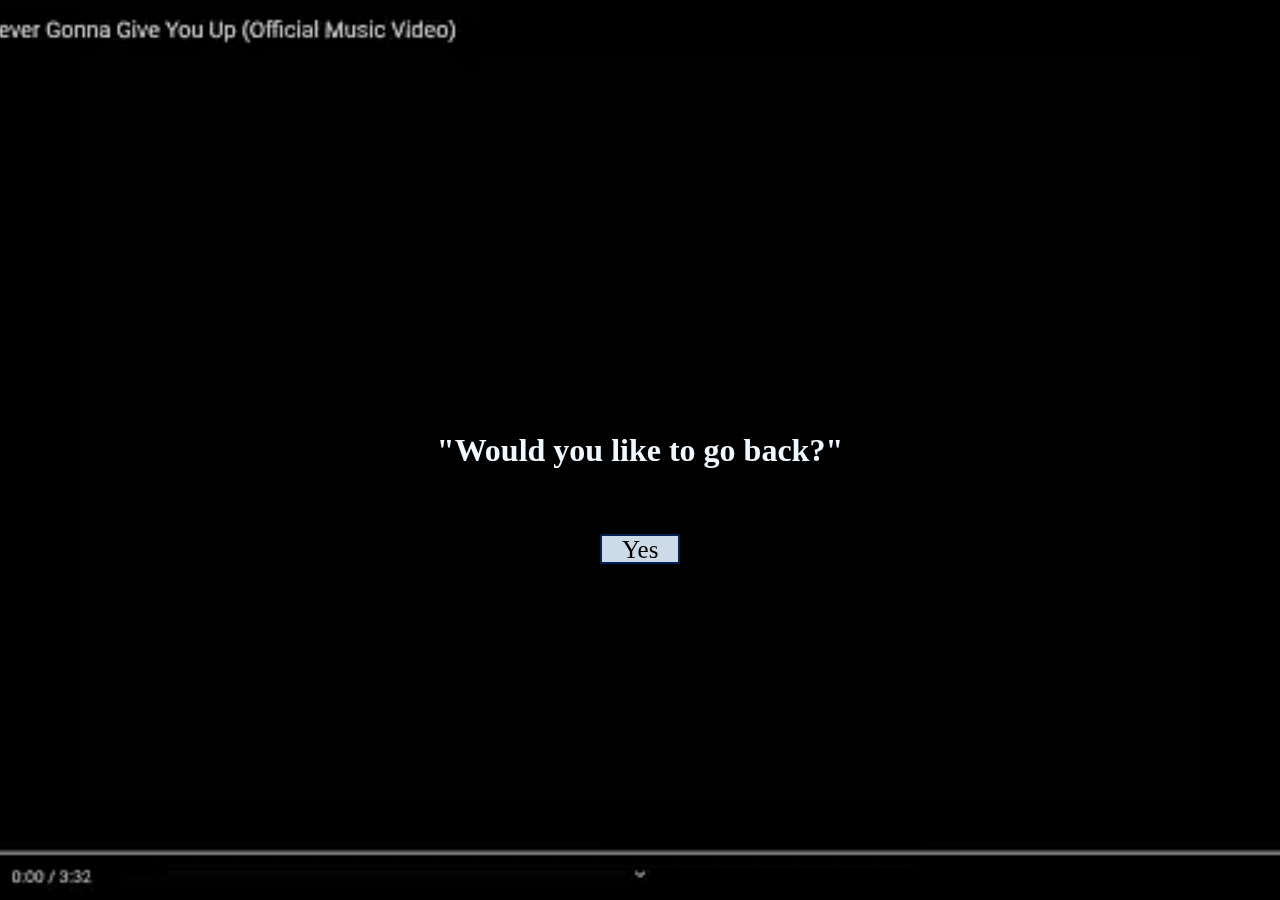
<file: rickroll.html>
<!DOCTYPE html>
<html lang="en"> 
<head>
    <meta charset="UTF-8">
    <meta name="viewport" content="width=device-width, initial-scale=1.0">
    <title> Christmas Cards</title>
    <link rel="stylesheet" href="style.css">
    <style>
body{
    margin:0; 
    padding: 0;
}
.Rickroll{
    position: relative;
}
.Rickroll video{
    height: 100vh;
    width: 100%;
    background-position: absolute;
    z-index: 10;
    object-fit: cover;
}
    </style>
</head>
<body>
<div class="Rickroll">
<video autoplay loop > <!--This is a Rickroll Video-->
    <source src="Rickroll.mp4" type="video/mp4">
</video>

<div class ="content">
    <div class="container">
        <h1>"Would you like to go back?"</h1>
    </div>
     <div class="Yes2"><a class="PYes2" href="PopupPage3.html">Yes</a> </div>
</div>
</div>  
</body>
</html>
</file>
<file: style.css>
/*HomePage.html -- LINK1*/
*{
 margin: 0;
 padding: 0;
 box-sizing: border-box;
}
.files-container{
    width: 200px;
    height: 200px;
    position: relative;
}
.files-container img{
    width: 50%;
}
.open-file {
    position: absolute;
    left: 0;
    top: 0;
    opacity: 0;
}
.open-file:hover{
    opacity: 1;
    margin: 1px;
}
.BorderLink1:hover{
    border-style: dotted;
    border-color: rgb(3, 9, 124);       background-color: rgb(18, 65, 105);
    margin:10px;
    width: 100px;                         height: 90px;
}
/*PopupPage2.Html -- LINK2*/
.Border1{ /* OUTER BORDER - blue*/
    font-size: 59px;
    border-radius: 2px;                     border: 3px solid;
    background: linear-gradient(to bottom, rgb(61, 74, 218),rgb(29, 29, 218));
    border-color: rgb(5, 21, 50);
    margin: 30px auto;
    width: 550px;                           height: 250px;
}
.Border2{ /*INNER BORDER -white */
    border-radius: 2px;                      border: 3px solid;
    background-color: rgb(226, 239, 251);  border-color: rgb(5, 33, 83);
    margin: 10px auto;                       margin-left: 13px;
    width: 520px;                            height: 190px;
}
.BorderExit { /* INNER BORDER - ExitButton*/
    line-height: 0.5;                        border: 3px solid;
    font-size: 25px;                         text-align: center;
    border-style:inherit;                    border-radius: 1px;                    
    background-color: rgb(226, 102, 80);   border-color: rgb(62, 19, 112);
    margin: 10px auto;                       margin-right: 13px;
    width: 25px;                             height: 23px;
}
.BorderExit:hover{
     transform: scale(1.1);
    background-color: rgb(255, 8, 0);
}
.P1{ /* Christmas Card*/
    position: absolute;
    left: 550px;
    top: 12em; 
    left: 45em;   
    bottom: 27.5em;                 
    color: white;
    font-size: 20px;
}
.P2{
    text-align: center;
    font-size: 20px;
    margin-top: 50px;
    color: rgb(255, 0, 0);
}
.Yes1{ /* Yes Border */
    border-radius: 2px;
    border-style: dotted;                    border: 2px solid; 
    background-color: rgb(205, 218, 231);  border-color: rgb(5, 33, 83);
    position: absolute;
    margin: 50px auto;                       margin: auto; 
    left: 13em;                              bottom: 8.5em;
    width: 80px;                             height: 30px;
}
.Yes1:hover{
    transform: scale(1.1);
    background-color: rgb(159, 176, 196);
}
.PYes{ /*Yes*/
    font-size: 25px;
    text-decoration: none;
    position: absolute;                      left: 20px;
    color: black;
}
.PYes:hover{
    transform: scale(1.1);
    color: rgb(47, 19, 186);
}
.No1{ /* No Border */
    border-radius: 2px;
    border-style: dotted;                    border: 2px solid; 
    background-color: rgb(205, 218, 231);  border-color: rgb(5, 33, 83);
    position: absolute;
    margin: 50px auto;                       margin: auto; 
    right: 13em;                             bottom: 8.5em;
    width: 80px;                             height: 30px;
}
.No1:hover{
    transform: scale(1.1);
    background-color: rgb(159, 176, 196);
}
.PNo{ /*No*/
     font-size: 25px;
    text-decoration: none;
    position: absolute;
    left: 20px;
    color: black;
}
.PNo:hover{
     transform: scale(1.1);
     color: rgb(47, 19, 186);
}
/*Rickroll Page .Html -- LINK3*/
.Rickroll, .content{
    background: rgba(0,0,0,0.2);           color: aliceblue;
    height: 100%;                            width: 100%;
    z-index: 20;                             display: flex;
    position: absolute;                      text-align: center;    
    top: 0;                                  left: 0;
    align-items: center;                     justify-content: center;
}
.Yes2{ /*Border for YES */
    border-radius: 2px;
    border-style: dotted;                    border: 2px solid; 
    background-color: rgb(205, 218, 231);  border-color: rgb(5, 33, 83);
    position: absolute;
    margin: auto;                            bottom: 21em;
    width: 80px;                             height: 30px;
}
.Yes2:hover{
  transform: scale(1.1);                     background-color: rgb(124, 177, 236);
}
.PYes2{
    font-size: 25px;
    text-decoration: none;
    position: absolute;                      left: 20px;
    color: black;
}
.PYes2:hover{
     transform: scale(1.1);
    color: rgb(21, 111, 206);
}
.P3{ 
     text-align: center;
    font-size: 20px;
    margin-top: 50px;
    color: rgb(255, 0, 0);
}
.Enter{
      border-radius: 2px;
    border-style: dotted;                    border: 2px solid; 
    background-color: rgb(205, 218, 231);  border-color: rgb(5, 33, 83);
    position: absolute;
    left: 15.5em;                              bottom: 8.5em;
    width: 80px;                             height: 30px;
}
.Enter:hover{
      transform: scale(1.1);
    color: rgb(21, 111, 206);
}
.AEnter{ /* Page1Yes.html Enter */
     font-size: 25px;
    text-decoration: none;                   left: 15px;
    position: absolute;                      color:rgb(3, 4, 93);   
} 
.AEnter:hover{ 
         transform: scale(1.1);
    color: rgb(21, 111, 206);
}
</file>
